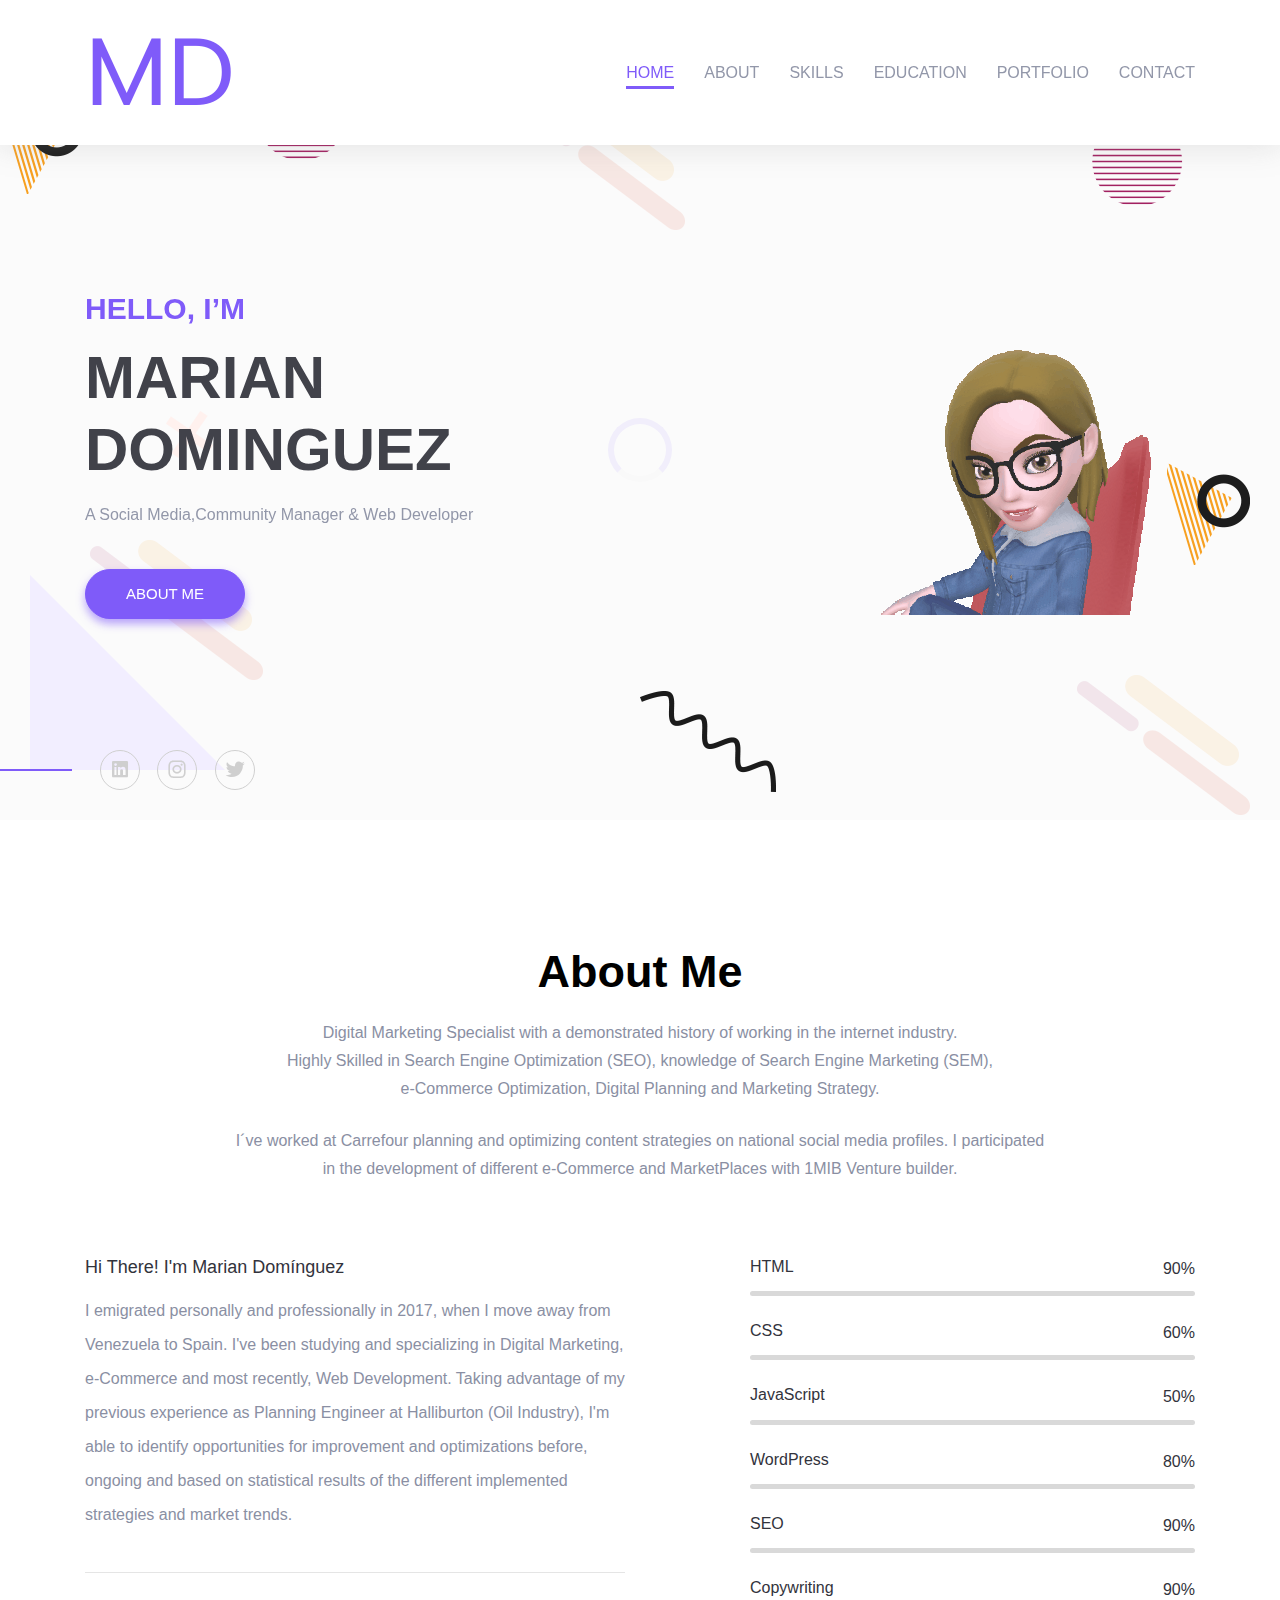
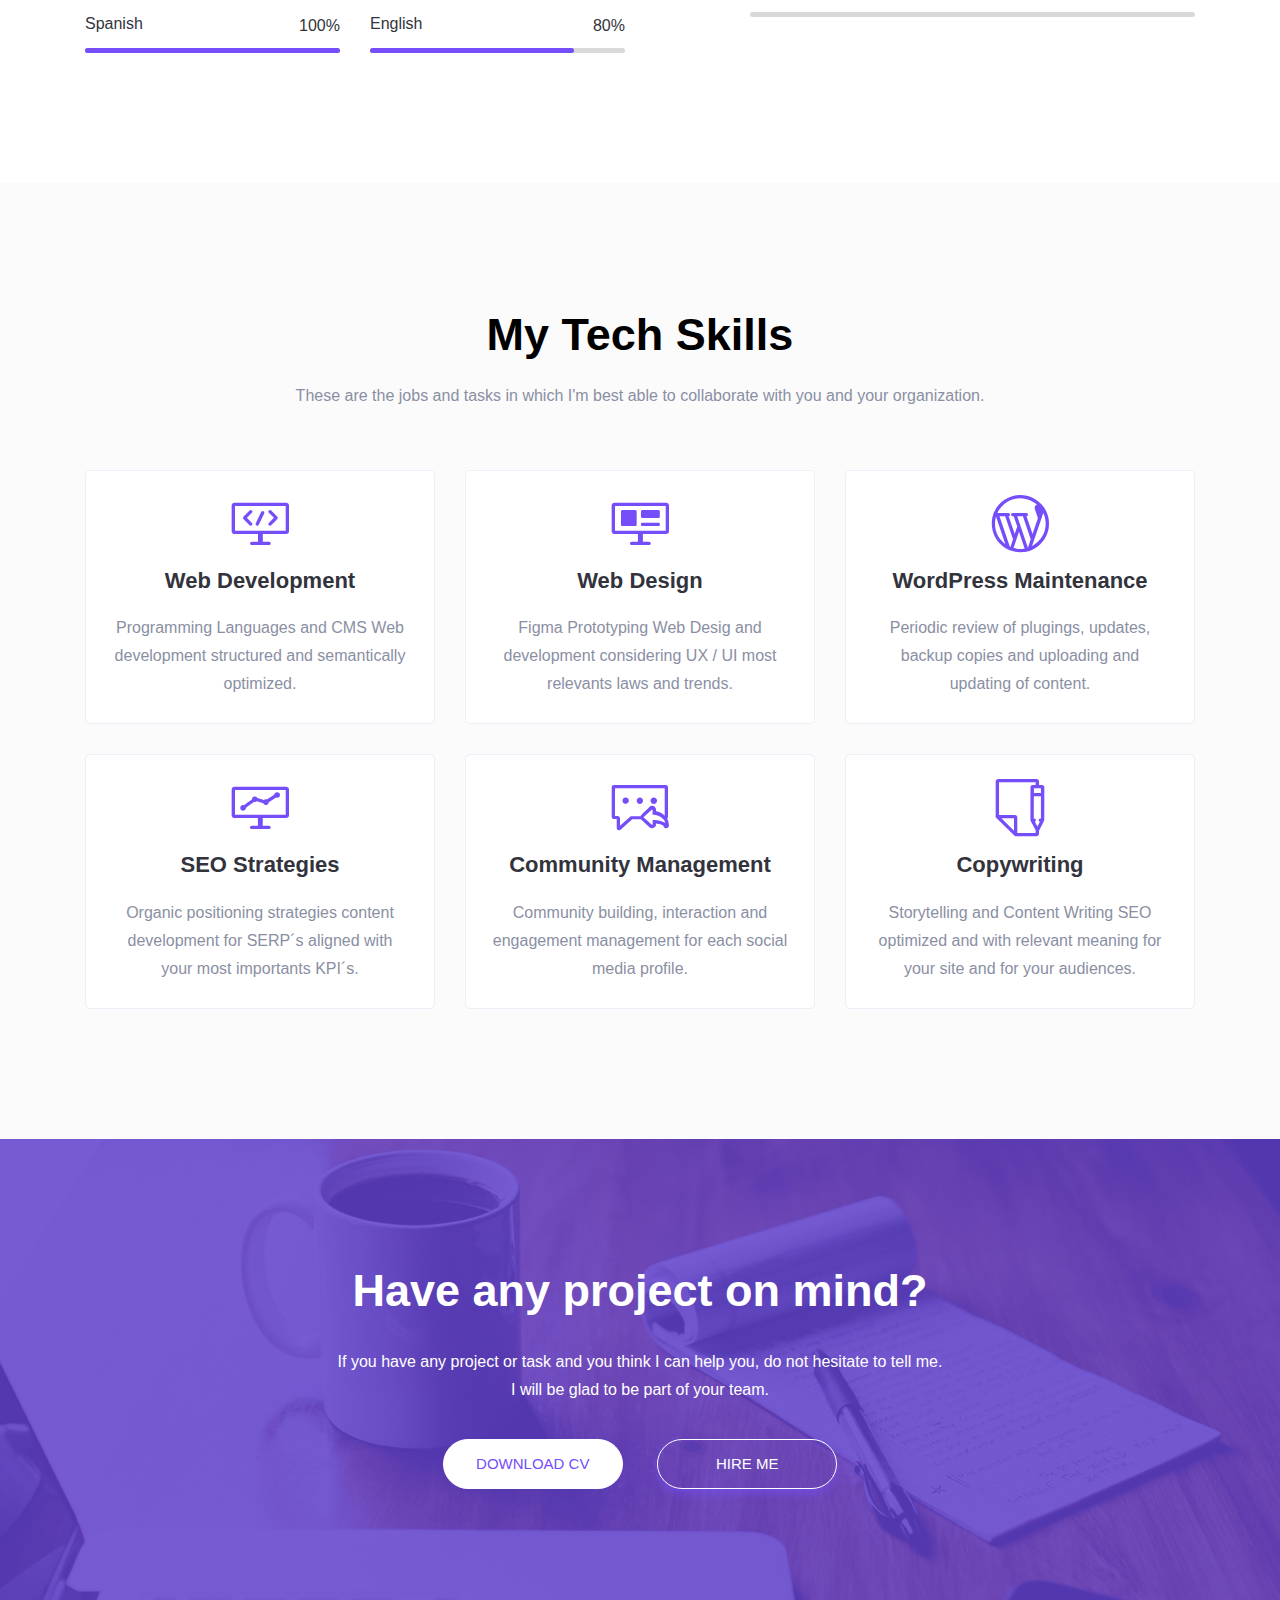
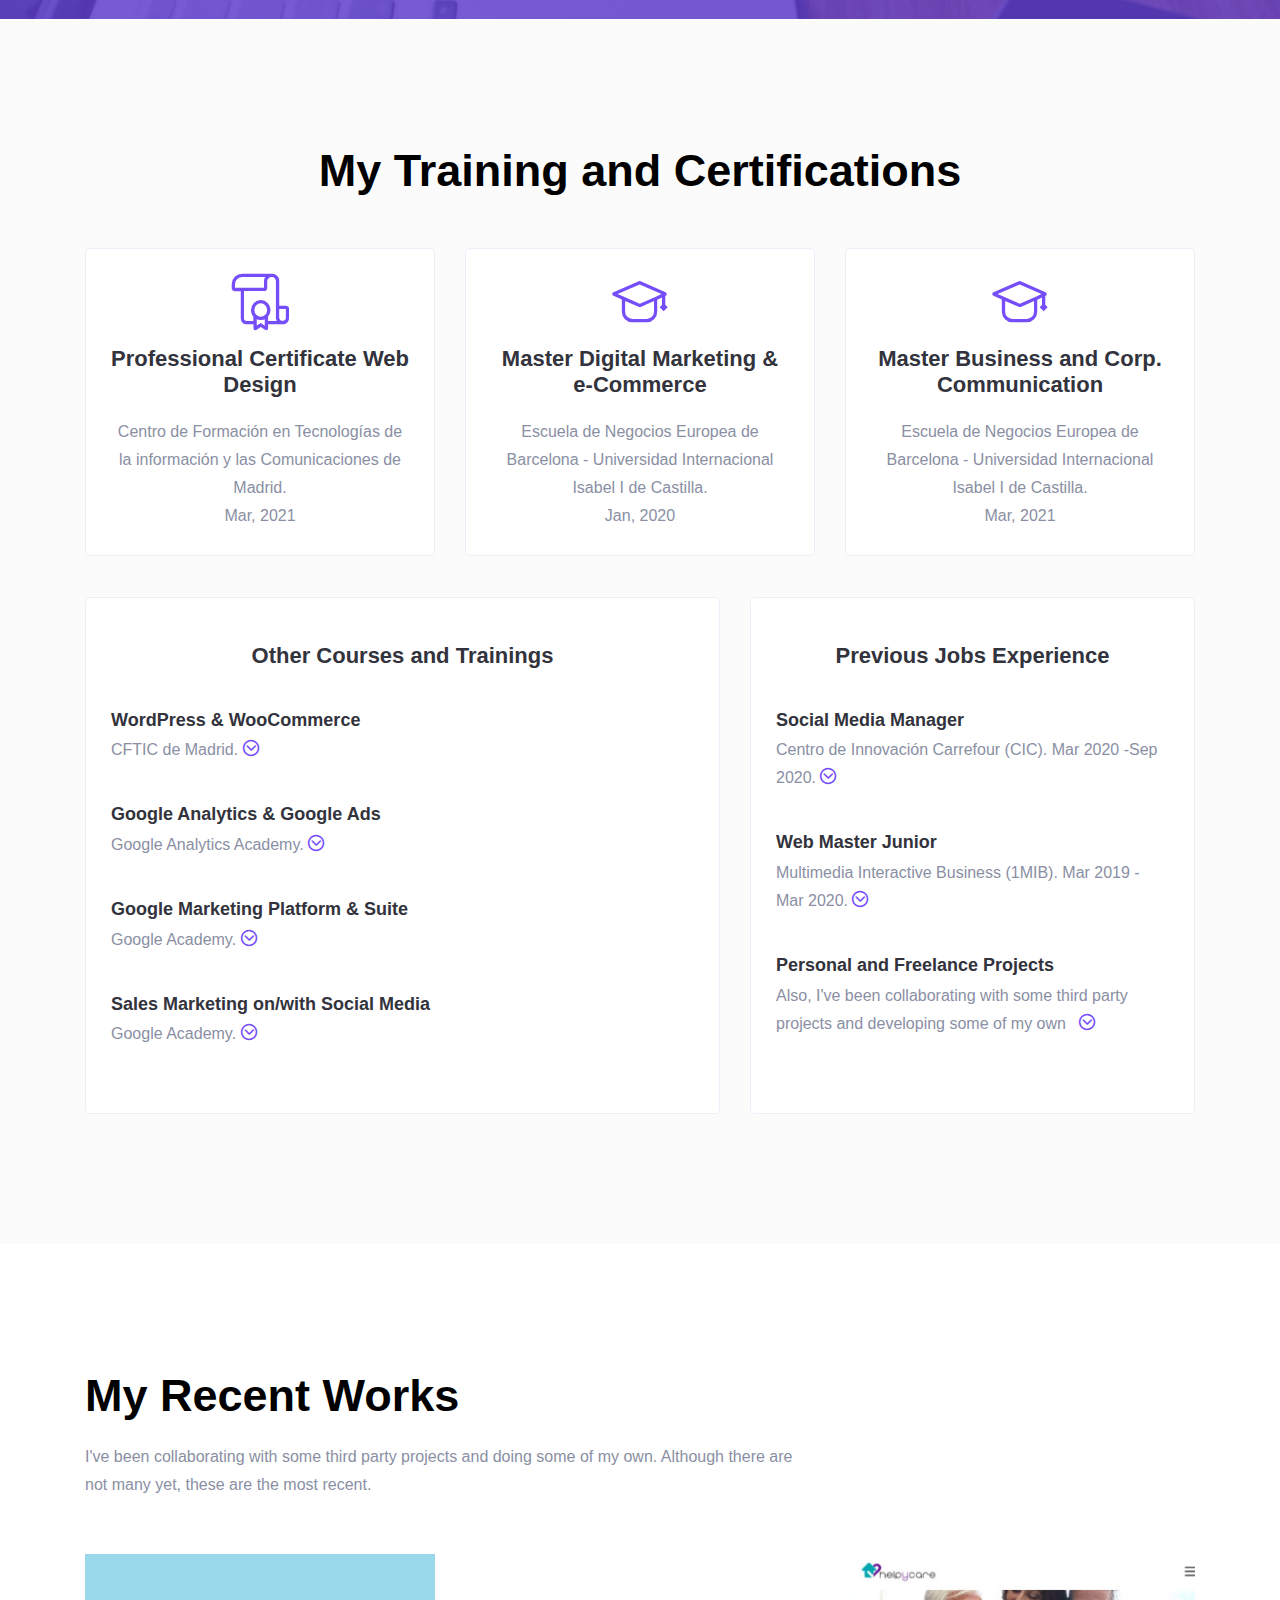
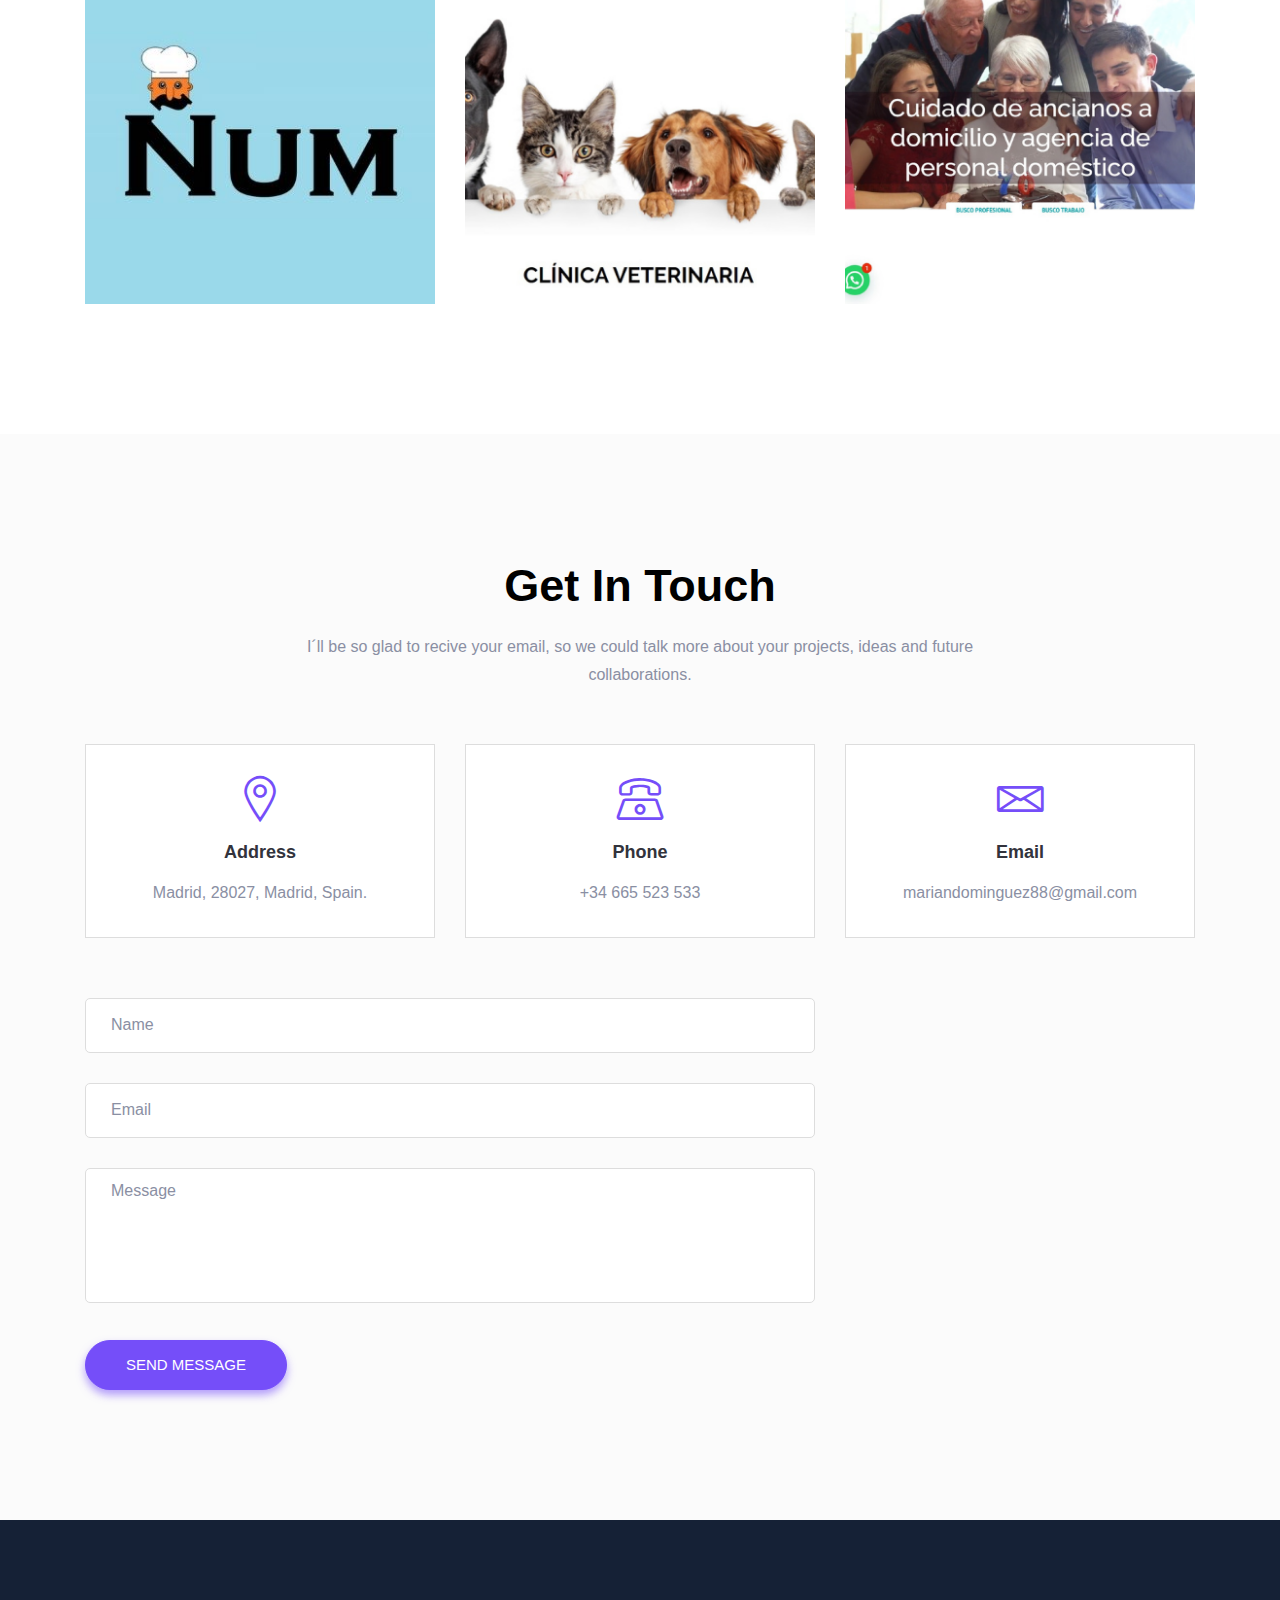
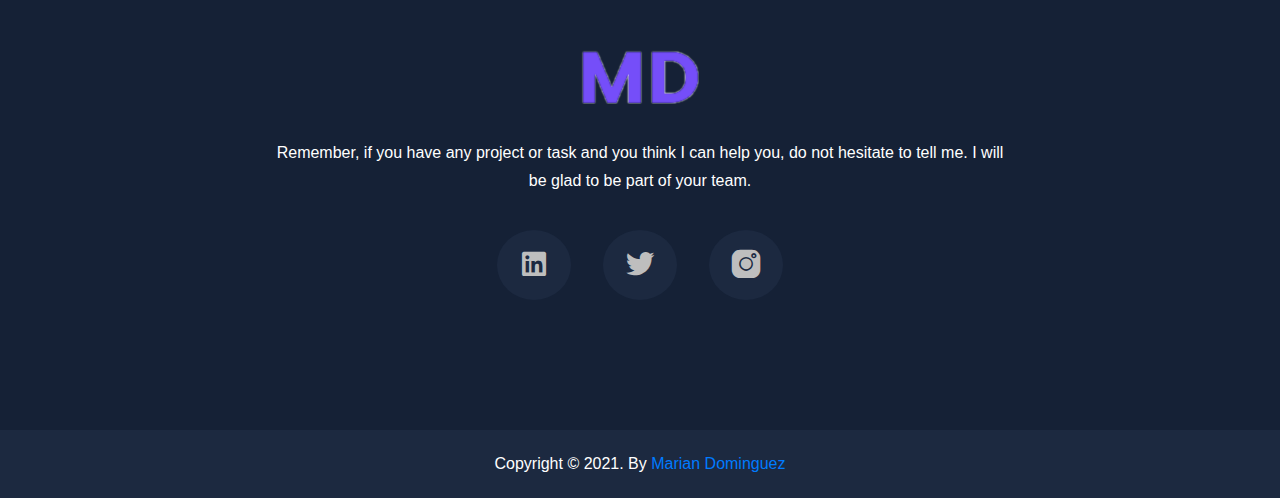
<file: index.html>
<!doctype html>
<html lang="en">

<head>

    <!--====== Required meta tags ======-->
    <meta charset="utf-8">
    <meta http-equiv="x-ua-compatible" content="ie=edge">
    <meta name="description" content="">
    <meta name="viewport" content="width=device-width, initial-scale=1, shrink-to-fit=no">

    <!--====== Title ======-->
    <title>Marian Dominguez</title>

    <!--====== Favicon Icon ======-->
    <link rel="shortcut icon" href="assets/images/favicon.png" type="image/png">

    <!--====== Bootstrap css ======-->
    <link rel="stylesheet" href="assets/css/bootstrap.min.css">

    <!--====== Line Icons css ======-->
    <link rel="stylesheet" href="assets/css/LineIcons.css">

    <!--====== Magnific Popup css ======-->
    <link rel="stylesheet" href="assets/css/magnific-popup.css">

    <!--====== Default css ======-->
    <link rel="stylesheet" href="assets/css/default.css">

    <!--====== Style css ======-->
    <link rel="stylesheet" href="assets/css/style.css">

</head>

<body>

    <!--====== PRELOADER PART START ======-->

    <div class="preloader">
        <div class="loader_34">
            <div class="ytp-spinner">
                <div class="ytp-spinner-container">
                    <div class="ytp-spinner-rotator">
                        <div class="ytp-spinner-left">
                            <div class="ytp-spinner-circle"></div>
                        </div>
                        <div class="ytp-spinner-right">
                            <div class="ytp-spinner-circle"></div>
                        </div>
                    </div>
                </div>
            </div>
        </div>
    </div>

    <!--====== PRELOADER ENDS START ======-->

    <!--====== HEADER PART START ======-->

    <header id="home" class="header-area">
        <div class="navigation fixed-top">
            <div class="container">
                <div class="row">
                    <div class="col-lg-12">
                        <nav class="navbar navbar-expand-lg">
                            <a class="navbar-brand" href="index.html">
                                <img src="assets/images/logos/md7.png" alt="Logo">
                            </a> <!-- Logo -->
                            <button class="navbar-toggler" type="button" data-toggle="collapse" data-target="#navbarSupportedContent" aria-controls="navbarSupportedContent" aria-expanded="false" aria-label="Toggle navigation">
                                <span class="toggler-icon"></span>
                                <span class="toggler-icon"></span>
                                <span class="toggler-icon"></span>
                            </button>

                            <div class="collapse navbar-collapse" id="navbarSupportedContent">
                                <ul class="navbar-nav ml-auto">
                                    <li class="nav-item active"><a class="page-scroll" href="#home">Home</a></li>
                                    <li class="nav-item"><a class="page-scroll" href="#about">About</a></li>
                                    <li class="nav-item"><a class="page-scroll" href="#service">Skills</a></li>
                                    <li class="nav-item"><a class="page-scroll" href="#education">Education</a></li>
                                    <li class="nav-item"><a class="page-scroll" href="#work">Portfolio</a></li>
                                    <li class="nav-item"><a class="page-scroll" href="#contact">Contact</a></li>
                                </ul>
                            </div> <!-- navbar collapse -->
                        </nav> <!-- navbar -->
                    </div>

                    <div id="google_translate_element"></div>
                    <script type="text/javascript">
                        function googleTranslateElementInit() {
                          new google.translate.TranslateElement({pageLanguage: 'en', includedLanguages: 'es', 
                          layout: google.translate.TranslateElement.InlineLayout.SIMPLE, autoDisplay: false}, 'google_translate_element');
                          }
                    </script> 
                    <script type="text/javascript" src="//translate.google.com/translate_a/element.js?cb=googleTranslateElementInit"></script>

                </div> <!-- row -->
            </div> <!-- container -->
        </div> <!-- navigation -->

        <div id="parallax" class="header-content d-flex align-items-center"> <!-- backgraund con figuritas y animaciones y Gif de mi Avatar -->
            <div class="header-shape shape-one layer" data-depth="0.10">
                <img src="assets/images/banner/shape/shape-1.png" alt="Shape">
            </div> <!-- header shape -->
            <div class="header-shape shape-tow layer" data-depth="0.30">
                <img src="assets/images/banner/shape/shape-2.png" alt="Shape">
            </div> <!-- header shape -->
            <div class="header-shape shape-three layer" data-depth="0.40">
                <img src="assets/images/banner/shape/shape-3.png" alt="Shape">
            </div> <!-- header shape -->
            <div class="header-shape shape-fore layer" data-depth="0.60">
                <img src="assets/images/banner/shape/shape-2.png" alt="Shape">
            </div> <!-- header shape -->
            <div class="header-shape shape-five layer" data-depth="0.20">
                <img src="assets/images/banner/shape/shape-1.png" alt="Shape">
            </div> <!-- header shape -->
            <div class="header-shape shape-six layer" data-depth="0.15">
                <img src="assets/images/banner/shape/shape-4.png" alt="Shape">
            </div> <!-- header shape -->
            <div class="header-shape shape-seven layer" data-depth="0.50">
                <img src="assets/images/banner/shape/shape-5.png" alt="Shape">
            </div> <!-- header shape -->
            <div class="header-shape shape-eight layer" data-depth="0.40">
                <img src="assets/images/banner/shape/shape-3.png" alt="Shape">
            </div> <!-- header shape -->
            <div class="header-shape shape-nine layer" data-depth="0.20">
                <img src="assets/images/banner/shape/shape-6.png" alt="Shape">
            </div> <!-- header shape -->
            <div class="header-shape shape-ten layer" data-depth="0.30">
                <img src="assets/images/banner/shape/shape-3.png" alt="Shape">
            </div> <!-- header shape -->
            <div class="container"> <!-- header Hello, I´m Marian -->
                <div class="row align-items-center">
                    <div class="col-xl-5 col-lg-6">
                        <div class="header-content-right">
                            <h4 class="sub-title">Hello, I’m</h4>
                            <h1 class="title">Marian Dominguez</h1>
                            <p>A Social Media,Community Manager  & Web Developer</p>
                            <a class="main-btn" href="#about">About me</a>
                        </div> <!-- header content right -->
                    </div>
                    <div class="col-lg-6 offset-xl-1">
                        <div class="">
                            <img src="assets/images/avatares/lets do this.gif" alt="Marian Dominguez" style="padding-left:200px ;">
                        </div> <!-- header image -->
                    </div>
                </div> <!-- row -->
            </div> <!-- container -->
            <div class="header-social"> <!-- Iconos de redes sociales -->
                <div class="container">
                    <div class="row">
                        <div class="col-lg-12">
                            <div class="header-social-icon">
                                <ul>
                                    <li><a href="https://www.linkedin.com/in/marian-dominguez/" target="_blank"><i class="lni-linkedin-original"></i></a></li>
                                    <li><a href="https://www.instagram.com/marianz88/" target="_blank"><i class="lni-instagram-original"></i></a></li>
                                    <li><a href="https://twitter.com/SoyDigital2" target="_blank"><i class="lni-twitter-original"></i></a></li>
                                </ul>
                            </div> <!-- header social -->
                        </div>
                    </div> <!-- row -->
                </div> <!-- container -->
            </div> <!-- header social -->
        </div> <!-- header content -->
    </header>

    <!--====== HEADER PART ENDS ======-->

    <!--====== ABOUT PART START ======-->

    <section id="about" class="about-area pt-125 pb-130">
        <div class="container">
            <div class="row justify-content-center">
                <div class="col-lg-9">
                    <div class="section-title text-center">
                        <h2 class="title">About Me</h2>
                        <p>Digital Marketing Specialist with a demonstrated history of working in the internet industry. <br>Highly Skilled in Search Engine Optimization (SEO), knowledge of Search Engine Marketing (SEM), <br>e-Commerce Optimization, Digital Planning and Marketing Strategy.</p><br>

                    <p> I´ve worked at Carrefour planning and optimizing content strategies on national social media profiles. I participated in the development of different e-Commerce and MarketPlaces with 1MIB Venture builder.</p> <br>
                    </div> <!-- section title -->
                </div> 
            </div> <!-- row -->
            <div class="row">
                <div class="col-lg-6">
                    <div class="about-content mt-50">
                        <h5 class="about-title">Hi There! I'm Marian Domínguez</h5>
                        <p>I emigrated personally and professionally in 2017, when I move away from Venezuela to Spain. I've been studying and specializing in Digital Marketing, e-Commerce and most recently, Web Development. Taking advantage of my previous experience as Planning Engineer at Halliburton (Oil Industry), I'm able to identify opportunities for improvement and optimizations before, ongoing and based on statistical results of the different implemented strategies and market trends. </p> <br>
                        <hr>
                        <div class="row">
                            <div class="col-6 about-skills">
                                <div class="skill-item mt-25">
                                    <div class="skill-header">
                                        <h6 class="skill-title">Spanish</h6>
                                        <div class="skill-percentage">
                                            <div class="count-box counted">
                                                <span class="counter">100</span>
                                            </div>
                                            %
                                        </div>
                                    </div>
                                    <div class="skill-bar">
                                        <div class="bar-inner">
                                            <div class="bar progress-line" data-width="100" style="width: 100%;"></div>
                                        </div>
                                    </div>
                                </div>
                            </div>
                            <div class="col-6 about-skills">
                                <div class="skill-item mt-25">
                                    <div class="skill-header">
                                        <h6 class="skill-title">English</h6>
                                        <div class="skill-percentage">
                                            <div class="count-box counted">
                                                <span class="counter">80</span>
                                            </div>
                                            %
                                        </div>
                                    </div>
                                    <div class="skill-bar">
                                        <div class="bar-inner">
                                            <div class="bar progress-line" data-width="80" style="width: 80%;"></div>
                                        </div>
                                    </div>
                                </div>
                            </div>
                        </div>





                        <ul class="clearfix" style="display: none;">
                            <li>
                                <div class="courses d-flex align-items-center"> <!-- BIO y Datos de contacto -->
                                    <div class="info-icon">
                                        <i class="lni-calendar"></i>
                                    </div>
                                    <div class="info-text">
                                        <p><span>Date of birth:</span> 18 Oct 1988</p>
                                    </div>
                                </div> <!-- single info -->
                            </li>
                            <li>
                                <div class="single-info d-flex align-items-center">
                                    <div class="info-icon">
                                        <i class="lni-phone-handset"></i>
                                    </div>
                                    <div class="info-text">
                                        <p><span>Phone:</span> +34 665 523 533</p>
                                    </div>
                                </div> <!-- single info -->
                            </li>
                            <li>
                                <div class="single-info d-flex align-items-center">
                                    <div class="info-icon">
                                        <i class="lni-map-marker"></i>
                                    </div>
                                    <div class="info-text">
                                        <p><span>Location:</span> Madrid, Spain</p>
                                    </div>
                                </div> <!-- single info -->
                            </li>
                            <li>
                                <div class="single-info d-flex align-items-center">
                                    <div class="info-icon">
                                        <i class="lni-envelope"></i>
                                    </div>
                                    <div class="info-text">
                                        <p><span>Email:</span> mariandominguez88@gmail.com</p>
                                    </div>
                                </div> <!-- single info -->
                            </li>
                        </ul>
                    </div> <!-- about content -->
                </div>
                <div class="col-xl-5 offset-xl-1 col-lg-6">
                    <div class="about-skills pt-25">
                        <div class="skill-item mt-25">
                            <div class="skill-header">
                                <h6 class="skill-title">HTML</h6>
                                <div class="skill-percentage">
                                    <div class="count-box counted">
                                        <span class="counter">90</span>
                                    </div>
                                    %
                                </div>
                            </div>
                            <div class="skill-bar">
                                <div class="bar-inner">
                                    <div class="bar progress-line" data-width="90"></div>
                                </div>
                            </div>
                        </div> <!-- skill item -->
                        <div class="skill-item mt-25">
                            <div class="skill-header">
                                <h6 class="skill-title">CSS</h6>
                                <div class="skill-percentage">
                                    <div class="count-box counted">
                                        <span class="counter">60</span>
                                    </div>
                                    %
                                </div>
                            </div>
                            <div class="skill-bar">
                                <div class="bar-inner">
                                    <div class="bar progress-line" data-width="60"></div>
                                </div>
                            </div>
                        </div> <!-- skill item -->
                        <div class="skill-item mt-25">
                            <div class="skill-header">
                                <h6 class="skill-title">JavaScript</h6>
                                <div class="skill-percentage">
                                    <div class="count-box counted">
                                        <span class="counter">50</span>
                                    </div>
                                    %
                                </div>
                            </div>
                            <div class="skill-bar">
                                <div class="bar-inner">
                                    <div class="bar progress-line" data-width="50"></div>
                                </div>
                            </div>
                        </div> <!-- skill item -->
                        <div class="skill-item mt-25">
                            <div class="skill-header">
                                <h6 class="skill-title">WordPress</h6>
                                <div class="skill-percentage">
                                    <div class="count-box counted">
                                        <span class="counter">80</span>
                                    </div>
                                    %
                                </div>
                            </div>
                            <div class="skill-bar">
                                <div class="bar-inner">
                                    <div class="bar progress-line" data-width="80"></div>
                                </div>
                            </div>
                        </div> <!-- skill item -->

                        <div class="skill-item mt-25">
                            <div class="skill-header">
                                <h6 class="skill-title">SEO</h6>
                                <div class="skill-percentage">
                                    <div class="count-box counted">
                                        <span class="counter">90</span>
                                    </div>
                                    %
                                </div>
                            </div>
                            <div class="skill-bar">
                                <div class="bar-inner">
                                    <div class="bar progress-line" data-width="90"></div>
                                </div>
                            </div>
                        </div> <!-- skill item -->

                        <div class="skill-item mt-25">
                            <div class="skill-header">
                                <h6 class="skill-title">Copywriting </h6>
                                <div class="skill-percentage">
                                    <div class="count-box counted">
                                        <span class="counter">90</span>
                                    </div>
                                    %
                                </div>
                            </div>
                            <div class="skill-bar">
                                <div class="bar-inner">
                                    <div class="bar progress-line" data-width="90"></div>
                                </div>
                            </div>
                        </div> <!-- skill item -->
                    </div> <!-- about skills -->
                </div>
            </div> <!-- row -->
        </div> <!-- container -->
    </section>

    <!--====== ABOUT PART ENDS ======-->

    <!--====== SERVICES PART START ======-->

    <section id="service" class="services-area gray-bg pt-125 pb-130">
        <div class="container">
            <div class="row justify-content-center">
                <div class="col-lg-8">
                    <div class="section-title text-center pb-30">
                        <h2 class="title">My Tech Skills</h2>
                        <p>These are the jobs and tasks in which I'm best able to collaborate with you and your organization. </p>
                    </div> <!-- section title -->
                </div>
            </div> <!-- row -->
            <div class="row justify-content-center">
                <div class="col-lg-4 col-md-6 col-sm-8">
                    <div class="single-service text-center mt-30">
                        <div class="service-icon">
                            <i class="lni-code-alt"></i>
                        </div>
                        <div class="service-content">
                            <h4 class="service-title"><a href="#">Web Development</a></h4>
                            <p>Programming Languages and CMS Web development structured and semantically optimized. </p>
                        </div>
                    </div>  <!-- single service -->
                </div>
                <div class="col-lg-4 col-md-6 col-sm-8">
                    <div class="single-service text-center mt-30">
                        <div class="service-icon">
                            <i class="lni-website"></i>
                        </div>
                        <div class="service-content">
                            <h4 class="service-title"><a href="#">Web Design</a></h4>
                            <p>Figma Prototyping Web Desig and development considering UX / UI most relevants laws and trends.</p>
                        </div>
                    </div> <!-- single service -->
                </div>
                <div class="col-lg-4 col-md-6 col-sm-8">
                    <div class="single-service text-center mt-30">
                        <div class="service-icon">
                            <i class="lni-wordpress"></i>
                        </div>
                        <div class="service-content">
                            <h4 class="service-title"><a href="#">WordPress Maintenance</a></h4>
                            <p>Periodic review of plugings, updates, backup copies and uploading and updating of content.</p>
                        </div>
                    </div> <!-- single service -->
                </div>
                <div class="col-lg-4 col-md-6 col-sm-8">
                    <div class="single-service text-center mt-30">
                        <div class="service-icon">
                            <i class="lni-seo-monitoring"></i>
                        </div>
                        <div class="service-content">
                            <h4 class="service-title"><a href="#">SEO Strategies</a></h4>
                            <p>Organic positioning strategies content development for SERP´s aligned with your most importants KPI´s.</p>
                        </div>
                    </div> <!-- single service -->
                </div>
                <div class="col-lg-4 col-md-6 col-sm-8">
                    <div class="single-service text-center mt-30">
                        <div class="service-icon">
                            <i class="lni-comment-reply"></i>
                        </div>
                        <div class="service-content">
                            <h4 class="service-title"><a href="#">Community Management</a></h4>
                            <p>Community building, interaction and engagement management for each social media profile.</p>
                        </div>
                    </div> <!-- single service -->
                </div>
                <div class="col-lg-4 col-md-6 col-sm-8">
                    <div class="single-service text-center mt-30">
                        <div class="service-icon">
                            <i class="lni-write"></i>
                        </div>
                        <div class="service-content">
                            <h4 class="service-title"><a href="#">Copywriting</a></h4>
                            <p>Storytelling and Content Writing SEO optimized and with relevant meaning for your site and for your audiences.</p>
                        </div>
                    </div> <!-- single service -->
                </div>
            </div> <!-- row -->
        </div> <!-- container -->
    </section>

    <!--====== SERVICES PART ENDS ======-->

    <!--====== CALL TO ACTION PART START ======-->

    <section id="call-to-action" class="call-to-action pt-125 pb-130 bg_cover" style="background-image: url(assets/images/call-to-action.jpg)">
        <div class="container">
            <div class="row justify-content-center">
                <div class="col-xl-8 col-lg-9">
                    <div class="call-action-content text-center">
                        <h2 class="action-title">Have any project on mind?</h2>
                        <p>If you have any project or task and you think I can help you, do not hesitate to tell me. <br>I will be glad to be part of your team.</p>
                        <ul>
                            <li><a class="main-btn custom" href="assets/documents/Marian Dominguez Resumen CV Feb.2021_EN.zip">download cv</a></li>
                            <li><a class="main-btn custom-2" href="#contact">hire me</a></li>
                        </ul>
                    </div> <!-- call action content -->
                </div>
            </div> <!-- row -->
        </div> <!-- container -->
    </section>

    <!--====== CALL TO ACTION PART ENDS ======-->

    <!--====== RESUME START ======-->

    <section id="education" class="about-area pt-125 pb-130 gray-bg">
        <div class="container">
            <div class="row justify-content-center">
                <div class="col-lg-9">
                    <div class="section-title text-center">
                        <h2 class="title">My Training and Certifications</h2>
                    </div> <!-- section title -->
                </div> 
            </div>
            <div class="row justify-content-center">
                <div class="col-lg-4 col-md-6 col-sm-8">
                    <div class="single-service text-center mt-30">
                        <div class="service-icon">
                            <i class="lni-certificate"></i>
                        </div>
                        <div class="service-content">
                            <h4 class="service-title"><a href="#">Professional Certificate Web Design</a></h4>
                            <p>Centro de Formación en Tecnologías de la información y las Comunicaciones de Madrid.<br> Mar, 2021</p>
                        </div>
                    </div> <!-- single studie -->
                </div>
                <div class="col-lg-4 col-md-6 col-sm-8">
                    <div class="single-service text-center mt-30">
                        <div class="service-icon">
                            <i class="lni-graduation"></i>
                        </div>
                        <div class="service-content">
                            <h4 class="service-title"><a href="#">Master Digital Marketing & e-Commerce</a></h4>
                            <p>Escuela de Negocios Europea de Barcelona - Universidad Internacional Isabel I de Castilla. <br>Jan, 2020</p>
                        </div>
                    </div> <!-- single studie -->
                </div>
                <div class="col-lg-4 col-md-6 col-sm-8">
                    <div class="single-service text-center mt-30">
                        <div class="service-icon">
                            <i class="lni-graduation"></i>
                        </div>
                        <div class="service-content">
                            <h4 class="service-title"><a href="#">Master Business and Corp. Communication</a></h4>
                            <p>Escuela de Negocios Europea de Barcelona - Universidad Internacional Isabel I de Castilla. <br>Mar, 2021</p>
                        </div>
                    </div> <!-- single studie -->
                </div>
             </div>

             <!--====== OTHER COURSES AND TRAININGS ======-->
            <div class="row justify-content-center">
                <div class="col-lg-7 col-md-6 col-sm-8 mt-30"> <!-- other cuourses start -->
                    <div class="single-course text-center">
                        <div class="course-title mt-20 mb-40">
                            <h4 class="course-title">Other Courses and Trainings</h4>
                        </div>

                        <div class="course-content mt-60 mb-40"> <!-- single course start -->
                            <h6 class="single-course-title">WordPress & WooCommerce</h6>
                            <p>CFTIC de Madrid.
                                <a data-toggle="collapse" href="#course1" role="button" aria-expanded="false" aria-controls="course1"><i class="lni-chevron-down-circle single-course-content-read-more-icon"></i></a>
                            </p>
                            <div class="collapse multi-collapse" id="course1">
                                <div class="single-course-content-read-more card-body">
                                  Advance Certificate. 100 hours. Madrid, 2020.
                                </div>
                            </div>
                        </div> <!-- single course ends -->
                        <div class="course-content mt-60 mb-40"> <!-- single course start -->
                            <h6 class="single-course-title">Google Analytics & Google Ads</h6>
                            <p>Google Analytics Academy.
                                <a data-toggle="collapse" href="#course2" role="button" aria-expanded="false" aria-controls="course2"><i class="lni-chevron-down-circle single-course-content-read-more-icon"></i></a>
                            </p>
                            <div class="collapse multi-collapse" id="course2">
                                <div class="single-course-content-read-more card-body">
                                    Analytics Advance Certificate & Ads Pre-Advance Certificate. 200 hours. Madrid, 2020.
                                </div> 
                            </div>
                        </div> <!-- single course ends -->
                        <div class="course-content mt-60 mb-40"> <!-- single course start -->
                            <h6 class="single-course-title">Google Marketing Platform & Suite</h6>
                            <p>Google Academy.
                                <a data-toggle="collapse" href="#course3" role="button" aria-expanded="false" aria-controls="course3"><i class="lni-chevron-down-circle single-course-content-read-more-icon"></i></a>
                            </p>
                            <div class="collapse multi-collapse" id="course3">
                                <div class="single-course-content-read-more card-body">
                                    Pre-Advance Certificate. 150 hours. Madrid, 2020.
                                </div>
                            </div>
                        </div> <!-- single course ends -->
                        <div class="course-content mt-60 mb-40"> <!-- single course start -->
                            <h6 class="single-course-title">Sales Marketing on/with Social Media</h6>
                            <p>Google Academy.
                                <a data-toggle="collapse" href="#course4" role="button" aria-expanded="false" aria-controls="course3"><i class="lni-chevron-down-circle single-course-content-read-more-icon"></i></a>
                            </p>
                            <div class="collapse multi-collapse" id="course4">
                                <div class="single-course-content-read-more card-body">
                                    Pre-Advance Course. 40/40 hours. Madrid, 2020.
                                </div>
                            </div>
                        </div> <!-- single course ends -->
                    </div>
                </div><!-- other cuourses ends-->
                
        <!--================================ PREVIOUS EXPERIENCE ================================-->
                <div class="col-lg-5 col-md-6 col-sm-8 mt-30"> <!-- previous experience start -->
                    <div class="single-course text-center">
                        <div class="course-title mt-20 mb-40">
                            <h4 class="course-title">Previous Jobs Experience</h4>
                        </div>

                        <div class="course-content mt-60 mb-40"> <!-- single experience start -->
                            <h6 class="single-course-title">Social Media Manager</h6>
                            <p>Centro de Innovación Carrefour (CIC). Mar 2020 -Sep 2020.
                                <a data-toggle="collapse" href="#job1" role="button" aria-expanded="false" aria-controls="job1"><i class="lni-chevron-down-circle single-course-content-read-more-icon"></i></a>
                            </p>
                            <div class="collapse multi-collapse" id="job1">
                                <div class="single-course-content-read-more card-body">
                                  <li>I tell you all about in my <a class= "single-course-title" href="assets/documents/Marian Dominguez Resumen CV Feb.2021_EN.zip">CV</a></li>
                                </div>
                            </div>
                        </div> <!-- single experience ends -->
                        <div class="course-content mt-60 mb-40"> <!-- single experience start -->
                            <h6 class="single-course-title">Web Master Junior </h6>
                            <p>Multimedia Interactive Business (1MIB). Mar 2019 - Mar 2020.
                                <a data-toggle="collapse" href="#job2" role="button" aria-expanded="false" aria-controls="job2"><i class="lni-chevron-down-circle single-course-content-read-more-icon"></i></a>
                            </p>
                            <div class="collapse multi-collapse" id="job2">
                                <div class="single-course-content-read-more card-body">
                                    <li>I tell you all about in my <a class= "single-course-title" href="assets/documents/Marian Dominguez Resumen CV Feb.2021_EN.zip">CV</a></li>
                                </div>
                            </div>
                        </div> <!-- single experience ends -->
                        <div class="course-content mt-60 mb-50"> <!-- single experience start -->
                            <h6 class="single-course-title">Personal and Freelance Projects</h6>
                            <p>Also, I've been collaborating with some third party projects and developing some of my own &nbsp
                                <a data-toggle="collapse" href="#job3" role="button" aria-expanded="false" aria-controls="job3"><i class="lni-chevron-down-circle single-course-content-read-more-icon"></i></a>
                            </p>
                            <div class="collapse multi-collapse" id="job3">
                                <div class="single-course-content-read-more card-body">
                                <li>Check it out on my &nbsp<a class= "single-course-title" href="#work">porfolio</a></li>
                                </div>
                            </div>
                        </div> <!-- single experience ends -->
                    </div>
                </div><!-- previous experience ends-->
            </div>
        </div>  <!--====== OTHER COURSES AND TRAININGS AND PREVIOUS EXPERIENCE ======-->
    </section>  <!--====== RESUME ENDS ======-->

    <!--====== WORK PART START ======-->

    <section id="work" class="work-area pt-125 pb-130"> 
        <div class="container">
            <div class="row">
                <div class="col-lg-8">
                    <div class="section-title pb-25">
                        <h2 class="title">My Recent Works</h2>
                        <p>I've been collaborating with some third party projects and doing some of my own. Although there are not many yet, these are the most recent.</p>
                    </div> <!-- section title -->
                </div>
            </div> <!-- row -->
            <div class="row">
                <div class="col-lg-4 col-md-6 col-sm-6">
                    <div class="single-work text-center mt-30">
                        <div class="work-image">
                            <img src="assets/images/work/Nummadrid/nummadrid.jpg" alt="work">
                        </div>
                        <div class="work-overlay">
                            <div class="work-content">
                                <h3 class="work-title">Ñummadrid.es</h3>
                                <ul>
                                    <!-- <li><a class="image-popup" href="assets/images/work/Nummadrid/t-2.jpg"><i class="lni-plus"></i></a></li> -->
                                    <li><a href="https://nummadrid.es/" target="_blank"><i class="lni-link"></i></a></li>
                                </ul>
                            </div>
                        </div>
                    </div> <!-- single work -->
                </div>
                <div class="col-lg-4 col-md-6 col-sm-6">
                    <div class="single-work text-center mt-30">
                        <div class="work-image">
                            <img src="assets/images/work/Oncovet/Oncovet-Guatemala.png" alt="work">
                        </div>
                        <div class="work-overlay">
                            <div class="work-content">
                                <h3 class="work-title">Oncovet</h3>
                                <ul>
                                    <!-- <li><a class="image-popup" href="assets/images/work/w-2.jpg"><i class="lni-plus"></i></a></li> -->
                                    <li><a href="http://oncovetguatemala.com/" target="_blank"><i class="lni-link"></i></a></li>
                                </ul>
                            </div>
                        </div>
                    </div> <!-- single work -->
                </div>
                <div class="col-lg-4 col-md-6 col-sm-6">
                    <div class="single-work text-center mt-30">
                        <div class="work-image">
                            <img src="assets/images/work/Helpycare/helpycare.png" alt="work">
                        </div>
                        <div class="work-overlay">
                            <div class="work-content">
                                <h3 class="work-title">HelpyCare</h3>
                                <ul>
                                    <!-- <li><a class="image-popup" href="assets/images/work/w-3.jpg"><i class="lni-plus"></i></a></li> -->
                                    <li><a href="https://helpycare.com/" target="_blank"><i class="lni-link"></i></a></li>
                                </ul>
                            </div>
                        </div>
                    </div> <!-- single work -->
                </div>
                <div class="col-lg-4 col-md-6 col-sm-6" style="display: none;">
                    <div class="single-work text-center mt-30">
                        <div class="work-image">
                            <img src="assets/images/work/w-4.jpg" alt="work">
                        </div>
                        <div class="work-overlay">
                            <div class="work-content">
                                <h3 class="work-title">Product Design</h3>
                                <ul>
                                    <!-- <li><a class="image-popup" href="assets/images/work/w-4.jpg"><i class="lni-plus"></i></a></li> -->
                                    <li><a href="#"><i class="lni-link"></i></a></li>
                                </ul>
                            </div>
                        </div>
                    </div> <!-- single work -->
                </div>
                <div class="col-lg-4 col-md-6 col-sm-6" style="display: none;">
                    <div class="single-work text-center mt-30">
                        <div class="work-image">
                            <img src="assets/images/work/w-5.jpg" alt="work">
                        </div>
                        <div class="work-overlay">
                            <div class="work-content">
                                <h3 class="work-title">Product Design</h3>
                                <ul>
                                   <!--  <li><a class="image-popup" href="assets/images/work/w-5.jpg"><i class="lni-plus"></i></a></li> -->
                                    <li><a href="#"><i class="lni-link"></i></a></li>
                                </ul>
                            </div>
                        </div>
                    </div> <!-- single work -->
                </div>
                <div class="col-lg-4 col-md-6 col-sm-6" style="display: none;">
                    <div class="single-work text-center mt-30">
                        <div class="work-image">
                            <img src="assets/images/work/w-6.jpg" alt="work">
                        </div>
                        <div class="work-overlay">
                            <div class="work-content">
                                <h3 class="work-title">Product Design</h3>
                                <ul>
                                    <!-- <li><a class="image-popup" href="assets/images/work/w-6.jpg"><i class="lni-plus"></i></a></li> -->
                                    <li><a href="#"><i class="lni-link"></i></a></li>
                                </ul>
                            </div>
                        </div>
                    </div> <!-- single work -->
                </div>
            </div> <!-- row -->
            <div class="row" style="display: none;">
                <div class="col-lg-12">
                    <div class="work-more text-center mt-50">
                        <a class="main-btn" href="#">more works</a>
                    </div> <!-- work more -->
                </div>
            </div> <!-- row -->
        </div> <!-- container -->
    </section>

    <!--====== WORK PART ENDS ======-->

    <!--====== PRICING PART START ======-->

    <section id="pricing" class="pricing-area gray-bg pt-125 pb-130"  style= "display: none;">
        <div class="container">
            <div class="row justify-content-center">
                <div class="col-lg-8">
                    <div class="section-title text-center pb-25">
                        <h2 class="title">My Pricing Plans</h2>
                        <p>Nunc id dui at sapien faucibus fermentum ut vel diam. Nullam tempus, nunc id efficitur sagittis, urna est ultricies eros, ac porta sem turpis quis leo.</p>
                    </div> <!-- section title -->
                </div>
            </div> <!-- row -->
            <div class="row justify-content-center">
                <div class="col-lg-4 col-md-8 col-sm-9">
                    <div class="single-pricing text-center mt-30">
                        <div class="pricing-package">
                            <h4 class="package-title">Basic</h4>
                        </div>
                        <div class="pricing-body">
                            <div class="pricing-text">
                                <p>Simple project management for teams and small businesses.</p>
                                <span class="price">$19.00</span>
                            </div>
                            <div class="pricing-list">
                                <ul>
                                    <li>Unlimited Tasks</li>
                                    <li>Unlimited Public</li>
                                    <li>Private Projects</li>
                                    <li>Unlimited Teams</li>
                                    <li>All Integrations</li>
                                    <li>Public API</li>
                                </ul>
                            </div>
                            <div class="pricing-btn">
                                <a class="main-btn" href="#contact">get quote</a>
                            </div>
                        </div>
                    </div> <!-- single pricing -->
                </div>
                <div class="col-lg-4 col-md-8 col-sm-9">
                    <div class="single-pricing active text-center mt-30">
                        <div class="pricing-package">
                            <h4 class="package-title">Standard</h4>
                        </div>
                        <div class="pricing-body">
                            <div class="pricing-text">
                                <p>Simple project management for teams and small businesses.</p>
                                <span class="price">$39.00</span>
                            </div>
                            <div class="pricing-list">
                                <ul>
                                    <li>Unlimited Tasks</li>
                                    <li>Unlimited Public</li>
                                    <li>Private Projects</li>
                                    <li>Unlimited Teams</li>
                                    <li>All Integrations</li>
                                    <li>Public API</li>
                                </ul>
                            </div>
                            <div class="pricing-btn">
                                <a class="main-btn" href="#contact">get quote</a>
                            </div>
                        </div>
                    </div> <!-- single pricing -->
                </div>
                <div class="col-lg-4 col-md-8 col-sm-9">
                    <div class="single-pricing text-center mt-30">
                        <div class="pricing-package">
                            <h4 class="package-title">Premium</h4>
                        </div>
                        <div class="pricing-body">
                            <div class="pricing-text">
                                <p>Simple project management for teams and small businesses.</p>
                                <span class="price">$29.00</span>
                            </div>
                            <div class="pricing-list">
                                <ul>
                                    <li>Unlimited Tasks</li>
                                    <li>Unlimited Public</li>
                                    <li>Private Projects</li>
                                    <li>Unlimited Teams</li>
                                    <li>All Integrations</li>
                                    <li>Public API</li>
                                </ul>
                            </div>
                            <div class="pricing-btn">
                                <a class="main-btn" href="#contact">get quote</a>
                            </div>
                        </div>
                    </div> <!-- single pricing -->
                </div>
            </div> <!-- row -->
        </div> <!-- container -->
    </section>

    <!--====== PRICING PART ENDS ======-->

    <!--====== BLOG PART START ======-->

    <section id="blog" class="blog-area pt-125 pb-130" style="display: none;">
        <div class="container">
            <div class="row justify-content-center">
                <div class="col-lg-8">
                    <div class="section-title text-center pb-25">
                        <h2 class="title">From The Blog</h2>
                        <p>Nunc id dui at sapien faucibus fermentum ut vel diam. Nullam tempus, nunc id efficitur sagittis, urna est ultricies eros, ac porta sem turpis quis leo.</p>
                    </div> <!-- section title -->
                </div>
            </div> <!-- row -->
            <div class="row justify-content-center">
                <div class="col-lg-4 col-md-8 col-sm-9">
                    <div class="single-blog mt-30">
                        <div class="blog-image">
                            <img src="assets/images/blog/b-1.jpg" alt="Blog">
                        </div>
                        <div class="blog-content">
                            <h4 class="blog-title"><a href="#">Hired Releases 2023 Brand Health.</a></h4>
                            <span>July 26, 2022</span>
                        </div>
                    </div> <!-- single blog -->
                </div>
                <div class="col-lg-4 col-md-8 col-sm-9">
                    <div class="single-blog mt-30">
                        <div class="blog-image">
                            <img src="assets/images/blog/b-2.jpg" alt="Blog">
                        </div>
                        <div class="blog-content">
                            <h4 class="blog-title"><a href="#">Hired Releases 2023 Brand Health.</a></h4>
                            <span>July 26, 2022</span>
                        </div>
                    </div> <!-- single blog -->
                </div>
                <div class="col-lg-4 col-md-8 col-sm-9">
                    <div class="single-blog mt-30">
                        <div class="blog-image">
                            <img src="assets/images/blog/b-3.jpg" alt="Blog">
                        </div>
                        <div class="blog-content">
                            <h4 class="blog-title"><a href="#">Hired Releases 2023 Brand Health.</a></h4>
                            <span>July 26, 2022</span>
                        </div>
                    </div> <!-- single blog -->
                </div>
            </div> <!-- row -->
            <div class="row">
                <div class="col-lg-12">
                    <div class="blog-more text-center mt-50">
                        <a class="main-btn" href="#">More posts</a>
                    </div> <!-- blog more -->
                </div>
            </div> <!-- row -->
        </div> <!-- container -->
    </section>

    <!--====== BLOG PART ENDS ======-->

    <!--====== CONTACT PART START ======-->

    <section id="contact" class="contact-area pt-125 pb-130 gray-bg">
        <div class="container">
            <div class="row justify-content-center">
                <div class="col-lg-8">
                    <div class="section-title text-center pb-25">
                        <h2 class="title">Get In Touch</h2>
                        <p>I´ll be so glad to recive your email, so we could talk more about your projects, ideas and future collaborations.</p>
                    </div> <!-- section title -->
                </div>
            </div> <!-- row -->
            <div class="row justify-content-center">
                <div class="col-lg-4 col-md-6 col-sm-7">
                    <div class="contact-box text-center mt-30">
                        <div class="contact-icon">
                            <i class="lni-map-marker"></i>
                        </div>
                        <div class="contact-content">
                            <h6 class="contact-title">Address</h6>
                            <p>Madrid, 28027, Madrid, Spain.</p>
                        </div>
                    </div> <!-- contact box -->
                </div>
                <div class="col-lg-4 col-md-6 col-sm-7">
                    <div class="contact-box text-center mt-30">
                        <div class="contact-icon">
                            <i class="lni-phone"></i>
                        </div>
                        <div class="contact-content">
                            <h6 class="contact-title">Phone</h6>
                            <p>+34 665 523 533</p>
                        </div>
                    </div> <!-- contact box -->
                </div>
                <div class="col-lg-4 col-md-6 col-sm-7">
                    <div class="contact-box text-center mt-30">
                        <div class="contact-icon">
                            <i class="lni-envelope"></i>
                        </div>
                        <div class="contact-content">
                            <h6 class="contact-title">Email</h6>
                            <p>mariandominguez88@gmail.com</p>
                        </div>
                    </div> <!-- contact box -->
                </div>
            </div> <!-- row -->
            <div class="row">
                <div class="col-lg-8">
                    <div class="contact-form pt-30">
                        <form id="contact-form" action="contact-form.php" method="POST">
                            <div class="single-form">
                                <input type="text" name="name" placeholder="Name">
                            </div> <!-- single form -->
                            <div class="single-form">
                                <input type="email" name="email" placeholder="Email">
                            </div> <!-- single form -->
                            <div class="single-form">
                                <textarea name="message" placeholder="Message"></textarea>
                            </div> <!-- single form -->
                            <p class="form-message"></p>
                            <div class="single-form">
                                <button class="main-btn" type="submit" value = "Send">Send Message</button>
                            </div> <!-- single form -->
                        </form>
                    </div> <!-- contact form -->
                </div>
                <div class="col-lg-4" >
                    <div class="contact-map mt-60"style="display: none;">
                        <div class="gmap_canvas">                            
                            <iframe id="gmap_canvas" src="https://maps.google.com/maps?q=Mission%20District%2C%20San%20Francisco%2C%20CA%2C%20USA&t=&z=13&ie=UTF8&iwloc=&output=embed" frameborder="0" scrolling="no" marginheight="0" marginwidth="0"></iframe>
                        </div>
                    </div> <!-- contact map -->
                    <div>
                        <img src="assets/images/avatares/bye.gif" style="padding-left: 30px; padding-top: 30px;">
                    </div>
                </div>
            </div> <!-- row -->
        </div> <!-- container -->
    </section>

    <!--====== CONTACT PART ENDS ======-->

    <!--====== FOOTER PART START ======-->

    <footer id="footer" class="footer-area">
        <div class="footer-widget pt-130 pb-130">
            <div class="container">
                <div class="row justify-content-center">
                    <div class="col-lg-8">
                        <div class="footer-content text-center">
                            <a href="index.html">
                                <img src="assets/images/logos/md8-2.png" alt="Logo"> 
                            </a>
                            <p class="mt-">Remember,  if you have any project or task and you think I can help you, do not hesitate to tell me.
                                I will be glad to be part of your team.</p>
                            <ul>
                                <li><a href="https://www.linkedin.com/in/marian-dominguez/"><i class="lni-linkedin-original"></i></a></li>
                                <li><a href="https://twitter.com/SoyDigital2"><i class="lni-twitter-original"></i></a></li>
                                <li><a href="https://www.instagram.com/marianz88/"><i class="lni-instagram-filled"></i></a></li>
                            </ul>
                        </div> <!-- footer content -->
                    </div>
                </div> <!-- row -->
            </div> <!-- container -->
        </div> <!-- footer widget -->
        <div class="footer-copyright pb-20">
            <div class="container">
                <div class="row">
                    <div class="col-lg-12">
                        <div class="copyright-text text-center pt-20">
                            <p>Copyright © 2021. By <a href="https://marian-dominguez.github.io/" rel="nofollow">Marian Dominguez</a></p>
                        </div> <!-- copyright text -->
                    </div>
                </div> <!-- row -->
            </div> <!-- container -->
        </div> <!-- footer widget -->
    </footer>

    <!--====== FOOTER PART ENDS ======-->

    <!--====== BACK TOP TOP PART START ======-->

    <a href="#" class="back-to-top"><i class="lni-chevron-up"></i></a>

    <!--====== BACK TOP TOP PART ENDS ======-->







    <!--====== jquery js ======-->
    <script src="assets/js/vendor/modernizr-3.6.0.min.js"></script>
    <script src="assets/js/vendor/jquery-1.12.4.min.js"></script>

    <!--====== Bootstrap js ======-->
    <script src="assets/js/bootstrap.min.js"></script>
    <script src="assets/js/popper.min.js"></script>

    <!--====== Magnific Popup js ======-->
    <script src="assets/js/jquery.magnific-popup.min.js"></script>

    <!--====== Parallax js ======-->
    <script src="assets/js/parallax.min.js"></script>

    <!--====== Counter Up js ======-->
    <script src="assets/js/waypoints.min.js"></script>
    <script src="assets/js/jquery.counterup.min.js"></script>


    <!--====== Appear js ======-->
    <script src="assets/js/jquery.appear.min.js"></script>

    <!--====== Scrolling js ======-->
    <script src="assets/js/scrolling-nav.js"></script>
    <script src="assets/js/jquery.easing.min.js"></script>


    <!--====== Main js ======-->
    <script src="assets/js/main.js"></script>

</body>

</html>
</file>
<file: assets/css/default.css>
/* Deafult Margin & Padding */
/*-- Margin Top --*/
.mt-5 {
	margin-top: 5px;
}
.mt-10 {
	margin-top: 10px;
}
.mt-15 {
	margin-top: 15px;
}
.mt-20 {
	margin-top: 20px;
}
.mt-25 {
	margin-top: 25px;
}
.mt-30 {
	margin-top: 30px;
}
.mt-35 {
	margin-top: 35px;
}
.mt-40 {
	margin-top: 40px;
}
.mt-45 {
	margin-top: 45px;
}
.mt-50 {
	margin-top: 50px;
}
.mt-55 {
	margin-top: 55px;
}
.mt-60 {
	margin-top: 60px;
}
.mt-65 {
	margin-top: 65px;
}
.mt-70 {
	margin-top: 70px;
}
.mt-75 {
	margin-top: 75px;
}
.mt-80 {
	margin-top: 80px;
}
.mt-85 {
	margin-top: 85px;
}
.mt-90 {
	margin-top: 90px;
}
.mt-95 {
	margin-top: 95px;
}
.mt-100 {
	margin-top: 100px;
}
.mt-105 {
	margin-top: 105px;
}
.mt-110 {
	margin-top: 110px;
}
.mt-115 {
	margin-top: 115px;
}
.mt-120 {
	margin-top: 120px;
}
.mt-125 {
	margin-top: 125px;
}
.mt-130 {
	margin-top: 130px;
}
.mt-135 {
	margin-top: 135px;
}
.mt-140 {
	margin-top: 140px;
}
.mt-145 {
	margin-top: 145px;
}
.mt-150 {
	margin-top: 150px;
}
.mt-155 {
	margin-top: 155px;
}
.mt-160 {
	margin-top: 160px;
}
.mt-165 {
	margin-top: 165px;
}
.mt-170 {
	margin-top: 170px;
}
.mt-175 {
	margin-top: 175px;
}
.mt-180 {
	margin-top: 180px;
}
.mt-185 {
	margin-top: 185px;
}
.mt-190 {
	margin-top: 190px;
}
.mt-195 {
	margin-top: 195px;
}
.mt-200 {
	margin-top: 200px;
}
/*-- Margin Bottom --*/

.mb-5 {
	margin-bottom: 5px;
}
.mb-10 {
	margin-bottom: 10px;
}
.mb-15 {
	margin-bottom: 15px;
}
.mb-20 {
	margin-bottom: 20px;
}
.mb-25 {
	margin-bottom: 25px;
}
.mb-30 {
	margin-bottom: 30px;
}
.mb-35 {
	margin-bottom: 35px;
}
.mb-40 {
	margin-bottom: 40px;
}
.mb-45 {
	margin-bottom: 45px;
}
.mb-50 {
	margin-bottom: 50px;
}
.mb-55 {
	margin-bottom: 55px;
}
.mb-60 {
	margin-bottom: 60px;
}
.mb-65 {
	margin-bottom: 65px;
}
.mb-70 {
	margin-bottom: 70px;
}
.mb-75 {
	margin-bottom: 75px;
}
.mb-80 {
	margin-bottom: 80px;
}
.mb-85 {
	margin-bottom: 85px;
}
.mb-90 {
	margin-bottom: 90px;
}
.mb-95 {
	margin-bottom: 95px;
}
.mb-100 {
	margin-bottom: 100px;
}
.mb-105 {
	margin-bottom: 105px;
}
.mb-110 {
	margin-bottom: 110px;
}
.mb-115 {
	margin-bottom: 115px;
}
.mb-120 {
	margin-bottom: 120px;
}
.mb-125 {
	margin-bottom: 125px;
}
.mb-130 {
	margin-bottom: 130px;
}
.mb-135 {
	margin-bottom: 135px;
}
.mb-140 {
	margin-bottom: 140px;
}
.mb-145 {
	margin-bottom: 145px;
}
.mb-150 {
	margin-bottom: 150px;
}
.mb-155 {
	margin-bottom: 155px;
}
.mb-160 {
	margin-bottom: 160px;
}
.mb-165 {
	margin-bottom: 165px;
}
.mb-170 {
	margin-bottom: 170px;
}
.mb-175 {
	margin-bottom: 175px;
}
.mb-180 {
	margin-bottom: 180px;
}
.mb-185 {
	margin-bottom: 185px;
}
.mb-190 {
	margin-bottom: 190px;
}
.mb-195 {
	margin-bottom: 195px;
}
.mb-200 {
	margin-bottom: 200px;
}
/*-- margin left --*/
.ml-5 {
	margin-left: 5px;
}
.ml-10 {
	margin-left: 10px;
}
.ml-15 {
	margin-left: 15px;
}
.ml-20 {
	margin-left: 20px;
}
.ml-25 {
	margin-left: 25px;
}
.ml-30 {
	margin-left: 30px;
}
.ml-35 {
	margin-left: 35px;
}
.ml-40 {
	margin-left: 40px;
}
.ml-45 {
	margin-left: 45px;
}
.ml-50 {
	margin-left: 50px;
}
.ml-55 {
	margin-left: 55px;
}
.ml-60 {
	margin-left: 60px;
}
.ml-65 {
	margin-left: 65px;
}
.ml-70 {
	margin-left: 70px;
}
.ml-75 {
	margin-left: 75px;
}
.ml-80 {
	margin-left: 80px;
}
.ml-85 {
	margin-left: 85px;
}
.ml-90 {
	margin-left: 90px;
}
.ml-95 {
	margin-left: 95px;
}
.ml-100 {
	margin-left: 100px;
}
.ml-105 {
	margin-left: 105px;
}
.ml-110 {
	margin-left: 110px;
}
.ml-115 {
	margin-left: 115px;
}
.ml-120 {
	margin-left: 120px;
}
.ml-125 {
	margin-left: 125px;
}
.ml-130 {
	margin-left: 130px;
}
.ml-135 {
	margin-left: 135px;
}
.ml-140 {
	margin-left: 140px;
}
.ml-145 {
	margin-left: 145px;
}
.ml-150 {
	margin-left: 150px;
}
.ml-155 {
	margin-left: 155px;
}
.ml-160 {
	margin-left: 160px;
}
.ml-165 {
	margin-left: 165px;
}
.ml-170 {
	margin-left: 170px;
}
.ml-175 {
	margin-left: 175px;
}
.ml-180 {
	margin-left: 180px;
}
.ml-185 {
	margin-left: 185px;
}
.ml-190 {
	margin-left: 190px;
}
.ml-195 {
	margin-left: 195px;
}
.ml-200 {
	margin-left: 200px;
}
/*-- margin right --*/
.mr-5 {
	margin-right: 5px;
}
.mr-10 {
	margin-right: 10px;
}
.mr-15 {
	margin-right: 15px;
}
.mr-20 {
	margin-right: 20px;
}
.mr-25 {
	margin-right: 25px;
}
.mr-30 {
	margin-right: 30px;
}
.mr-35 {
	margin-right: 35px;
}
.mr-40 {
	margin-right: 40px;
}
.mr-45 {
	margin-right: 45px;
}
.mr-50 {
	margin-right: 50px;
}
.mr-55 {
	margin-right: 55px;
}
.mr-60 {
	margin-right: 60px;
}
.mr-65 {
	margin-right: 65px;
}
.mr-70 {
	margin-right: 70px;
}
.mr-75 {
	margin-right: 75px;
}
.mr-80 {
	margin-right: 80px;
}
.mr-85 {
	margin-right: 85px;
}
.mr-90 {
	margin-right: 90px;
}
.mr-95 {
	margin-right: 95px;
}
.mr-100 {
	margin-right: 100px;
}
.mr-105 {
	margin-right: 105px;
}
.mr-110 {
	margin-right: 110px;
}
.mr-115 {
	margin-right: 115px;
}
.mr-120 {
	margin-right: 120px;
}
.mr-125 {
	margin-right: 125px;
}
.mr-130 {
	margin-right: 130px;
}
.mr-135 {
	margin-right: 135px;
}
.mr-140 {
	margin-right: 140px;
}
.mr-145 {
	margin-right: 145px;
}
.mr-150 {
	margin-right: 150px;
}
.mr-155 {
	margin-right: 155px;
}
.mr-160 {
	margin-right: 160px;
}
.mr-165 {
	margin-right: 165px;
}
.mr-170 {
	margin-right: 170px;
}
.mr-175 {
	margin-right: 175px;
}
.mr-180 {
	margin-right: 180px;
}
.mr-185 {
	margin-right: 185px;
}
.mr-190 {
	margin-right: 190px;
}
.mr-195 {
	margin-right: 195px;
}
.mr-200 {
	margin-right: 200px;
}


/*-- Padding Top --*/

.pt-5 {
	padding-top: 5px;
}
.pt-10 {
	padding-top: 10px;
}
.pt-15 {
	padding-top: 15px;
}
.pt-20 {
	padding-top: 20px;
}
.pt-25 {
	padding-top: 25px;
}
.pt-30 {
	padding-top: 30px;
}
.pt-35 {
	padding-top: 35px;
}
.pt-40 {
	padding-top: 40px;
}
.pt-45 {
	padding-top: 45px;
}
.pt-50 {
	padding-top: 50px;
}
.pt-55 {
	padding-top: 55px;
}
.pt-60 {
	padding-top: 60px;
}
.pt-65 {
	padding-top: 65px;
}
.pt-70 {
	padding-top: 70px;
}
.pt-75 {
	padding-top: 75px;
}
.pt-80 {
	padding-top: 80px;
}
.pt-85 {
	padding-top: 85px;
}
.pt-90 {
	padding-top: 90px;
}
.pt-95 {
	padding-top: 95px;
}
.pt-100 {
	padding-top: 100px;
}
.pt-105 {
	padding-top: 105px;
}
.pt-110 {
	padding-top: 110px;
}
.pt-115 {
	padding-top: 115px;
}
.pt-120 {
	padding-top: 120px;
}
.pt-125 {
	padding-top: 125px;
}
.pt-130 {
	padding-top: 130px;
}
.pt-135 {
	padding-top: 135px;
}
.pt-140 {
	padding-top: 140px;
}
.pt-145 {
	padding-top: 145px;
}
.pt-150 {
	padding-top: 150px;
}
.pt-155 {
	padding-top: 155px;
}
.pt-160 {
	padding-top: 160px;
}
.pt-165 {
	padding-top: 165px;
}
.pt-170 {
	padding-top: 170px;
}
.pt-175 {
	padding-top: 175px;
}
.pt-180 {
	padding-top: 180px;
}
.pt-185 {
	padding-top: 185px;
}
.pt-190 {
	padding-top: 190px;
}
.pt-195 {
	padding-top: 195px;
}
.pt-200 {
	padding-top: 200px;
}
/*-- Padding Bottom --*/

.pb-5 {
	padding-bottom: 5px;
}
.pb-10 {
	padding-bottom: 10px;
}
.pb-15 {
	padding-bottom: 15px;
}
.pb-20 {
	padding-bottom: 20px;
}
.pb-25 {
	padding-bottom: 25px;
}
.pb-30 {
	padding-bottom: 30px;
}
.pb-35 {
	padding-bottom: 35px;
}
.pb-40 {
	padding-bottom: 40px;
}
.pb-45 {
	padding-bottom: 45px;
}
.pb-50 {
	padding-bottom: 50px;
}
.pb-55 {
	padding-bottom: 55px;
}
.pb-60 {
	padding-bottom: 60px;
}
.pb-65 {
	padding-bottom: 65px;
}
.pb-70 {
	padding-bottom: 70px;
}
.pb-75 {
	padding-bottom: 75px;
}
.pb-80 {
	padding-bottom: 80px;
}
.pb-85 {
	padding-bottom: 85px;
}
.pb-90 {
	padding-bottom: 90px;
}
.pb-95 {
	padding-bottom: 95px;
}
.pb-100 {
	padding-bottom: 100px;
}
.pb-105 {
	padding-bottom: 105px;
}
.pb-110 {
	padding-bottom: 110px;
}
.pb-115 {
	padding-bottom: 115px;
}
.pb-120 {
	padding-bottom: 120px;
}
.pb-125 {
	padding-bottom: 125px;
}
.pb-130 {
	padding-bottom: 130px;
}
.pb-135 {
	padding-bottom: 135px;
}
.pb-140 {
	padding-bottom: 140px;
}
.pb-145 {
	padding-bottom: 145px;
}
.pb-150 {
	padding-bottom: 150px;
}
.pb-155 {
	padding-bottom: 155px;
}
.pb-160 {
	padding-bottom: 160px;
}
.pb-165 {
	padding-bottom: 165px;
}
.pb-170 {
	padding-bottom: 170px;
}
.pb-175 {
	padding-bottom: 175px;
}
.pb-180 {
	padding-bottom: 180px;
}
.pb-185 {
	padding-bottom: 185px;
}
.pb-190 {
	padding-bottom: 190px;
}
.pb-195 {
	padding-bottom: 195px;
}
.pb-200 {
	padding-bottom: 200px;
}

/*-- Padding left --*/

.pl-0 {
	padding-left: 0px;
}
.pl-5 {
	padding-left: 5px;
}
.pl-10 {
	padding-left: 10px;
}
.pl-15 {
	padding-left: 15px;
}
.pl-20 {
	padding-left: 20px;
}
.pl-25 {
	padding-left: 25px;
}
.pl-30 {
	padding-left: 30px;
}
.pl-35 {
	padding-left: 35px;
}
.pl-40 {
	padding-left: 40px;
}
.pl-45 {
	padding-left: 45px;
}
.pl-50 {
	padding-left: 50px;
}
.pl-55 {
	padding-left: 55px;
}
.pl-60 {
	padding-left: 60px;
}
.pl-65 {
	padding-left: 65px;
}
.pl-70 {
	padding-left: 70px;
}
.pl-75 {
	padding-left: 75px;
}
.pl-80 {
	padding-left: 80px;
}
.pl-85 {
	padding-left: 85px;
}
.pl-90 {
	padding-left: 90px;
}
.pl-100 {
	padding-left: 100px;
}
.pl-105 {
	padding-left: 105px;
}
.pl-110 {
	padding-left: 110px;
}
.pl-115 {
	padding-left: 115px;
}
.pl-120 {
	padding-left: 120px;
}
.pl-125 {
	padding-left: 125px;
}
/*-- Padding right --*/

.pr-0 {
	padding-right: 0px;
}
.pr-5 {
	padding-right: 5px;
}
.pr-10 {
	padding-right: 10px;
}
.pr-15 {
	padding-right: 15px;
}
.pr-20 {
	padding-right: 20px;
}
.pr-25 {
	padding-right: 25px;
}
.pr-30 {
	padding-right: 30px;
}
.pr-35 {
	padding-right: 35px;
}
.pr-40 {
	padding-right: 40px;
}
.pr-45 {
	padding-right: 45px;
}
.pr-50 {
	padding-right: 50px;
}
.pr-55 {
	padding-right: 55px;
}
.pr-60 {
	padding-right: 60px;
}
.pr-65 {
	padding-right: 65px;
}
.pr-70 {
	padding-right: 70px;
}
.pr-75 {
	padding-right: 75px;
}
.pr-80 {
	padding-right: 80px;
}
.pr-85 {
	padding-right: 85px;
}
.pr-90 {
	padding-right: 90px;
}
.pr-95 {
	padding-right: 95px;
}
.pr-100 {
	padding-right: 100px;
}
.pr-105 {
	padding-right: 105px;
}
/* Background Color */

.gray-bg {
	background: #fbfbfb;
}
.white-bg {
	background: #fff;
}
.black-bg {
	background: #222;
}
/* Color */

.white {
	color: #fff;
}
.black {
	color: #222;
}
/* black overlay */

[data-overlay] {
	position: relative;
}
[data-overlay]::before {
	background: #000 none repeat scroll 0 0;
	content: "";
	height: 100%;
	left: 0;
	position: absolute;
	top: 0;
	width: 100%;
	z-index: 1;
}
[data-overlay="2"]::before {
	opacity: 0.2;
}
[data-overlay="3"]::before {
	opacity: 0.3;
}
[data-overlay="4"]::before {
	opacity: 0.4;
}
[data-overlay="5"]::before {
	opacity: 0.5;
}
[data-overlay="6"]::before {
	opacity: 0.6;
}
[data-overlay="7"]::before {
	opacity: 0.7;
}
[data-overlay="8"]::before {
	opacity: 0.8;
}
[data-overlay="9"]::before {
	opacity: 0.9;
}
</file>
<file: assets/css/style.css>
/*-----------------------------------------------------------------------------------

    Template Name:  Marian Dominguez Personal Resume & CV
    Description: Marian Dominguez Personal Resume & CV
    Author: Uideck
    Author URI: Marian Dominguez
    Support: https://marian-dominguez.github.io/
    Version: 1.0

-----------------------------------------------------------------------------------

    CSS INDEX
    ===================

    1.COMMON
	  2.HEADER
    3.ABOUT
    4.SERVICES
    4.CALL TO ACTION
    5.WORK
    6.PRICING
    7.BLOG
    8.CONTACT
    9.FOOTER
    10.PAGE BANNER
    10.SINGLE BLOG PAGE

-----------------------------------------------------------------------------------*/

/*===========================
    1. MARIAN css 
===========================*/
.single-course {
  background-color: #fff;
  border: 1px solid #eceff8;
  border-radius: 5px;
  margin-top: 11px;
  padding: 25px;
  transition: all 0.3s ease-out 0s; 
}
.single-course:hover{
  box-shadow: 0px 0px 21px 0px rgba(152, 152, 152, 0.23);
}

.course-content .course-title{
  font-size: 22px;
  font-weight: 600;
  color: #32333c;
  margin-top: 20px;
  margin-bottom: 20px;
  transition: all 0.3s ease-out 0s;
}

.course-title:hover{
  color: #754ef9;

}















/*===========================
    1. COMMON css 
===========================*/
@import url("https://fonts.googleapis.com/css?family=Poppins:400,500,600,700,800");
body {
  font-family: "Poppins", sans-serif;
  font-weight: normal;
  font-style: normal;
  color: #8a8fa3; }

* {
  margin: 0;
  padding: 0;
  -webkit-box-sizing: border-box;
  -moz-box-sizing: border-box;
  box-sizing: border-box; }

img {
  max-width: 100%; }

a:focus,
input:focus,
textarea:focus,
button:focus {
  text-decoration: none;
  outline: none; }

a:focus,
a:hover {
  text-decoration: none; }

i,
span,
a {
  display: inline-block; }

h1,
h2,
h3,
h4,
h5,
h6 {
  font-family: "Poppins", sans-serif;
  font-weight: 600;
  color: #32333c;
  margin: 0px; }

h1 {
  font-size: 60px; }

h2 {
  font-size: 36px; }

h3 {
  font-size: 28px; }

h4 {
  font-size: 22px; }

h5 {
  font-size: 18px; }

h6 {
  font-size: 16px; }

ul, ol {
  margin: 0px;
  padding: 0px;
  list-style-type: none; }

p {
  font-size: 16px;
  font-weight: 400;
  line-height: 28px;
  color: #8a8fa3;
  margin: 0px; }
  @media (max-width: 767px) {
    p {
      font-size: 15px; } }

.bg_cover {
  background-position: center center;
  background-size: cover;
  background-repeat: no-repeat;
  width: 100%;
  height: 100%; }

/*===== All Button Style =====*/
.main-btn {
  display: inline-block;
  font-weight: 500;
  text-align: center;
  white-space: nowrap;
  vertical-align: middle;
  -webkit-user-select: none;
  -moz-user-select: none;
  -ms-user-select: none;
  user-select: none;
  border: 1px solid #754ef9;
  padding: 0 40px;
  font-size: 15px;
  line-height: 48px;
  border-radius: 50px;
  color: #fff;
  cursor: pointer;
  z-index: 5;
  -webkit-transition: all 0.3s ease-out 0s;
  -moz-transition: all 0.3s ease-out 0s;
  -ms-transition: all 0.3s ease-out 0s;
  -o-transition: all 0.3s ease-out 0s;
  transition: all 0.3s ease-out 0s;
  -webkit-box-shadow: 0px 5px 8px 0px rgba(118, 78, 249, 0.55);
  -moz-box-shadow: 0px 5px 8px 0px rgba(118, 78, 249, 0.55);
  box-shadow: 0px 5px 8px 0px rgba(118, 78, 249, 0.55);
  background-color: #754ef9;
  text-transform: uppercase; }
  .main-btn:hover {
    background-color: #fff;
    color: #754ef9;
    border-color: #754ef9; }
  .main-btn.main-btn-2 {
    background-color: transparent;
    color: #fff;
    border-color: #fff;
    -webkit-box-shadow: none;
    -moz-box-shadow: none;
    box-shadow: none; }
    .main-btn.main-btn-2:hover {
      background-color: #754ef9;
      color: #fff;
      border-color: #754ef9; }

/*===== All Section Title Style =====*/
.section-title .title {
  font-weight: 700;
  font-size: 45px;
  color: #000;
  padding-bottom: 20px; }
  @media (max-width: 767px) {
    .section-title .title {
      font-size: 30px; } }

/*===== All Preloader Style =====*/
.preloader {
  /* Body Overlay */
  position: fixed;
  top: 0;
  left: 0;
  display: table;
  height: 100%;
  width: 100%;
  /* Change Background Color */
  background: #fff;
  z-index: 99999; }
  .preloader .loader_34 {
    display: table-cell;
    vertical-align: middle;
    text-align: center; }
    .preloader .loader_34 .ytp-spinner {
      position: absolute;
      left: 50%;
      top: 50%;
      width: 64px;
      margin-left: -32px;
      z-index: 18;
      pointer-events: none; }
      .preloader .loader_34 .ytp-spinner .ytp-spinner-container {
        pointer-events: none;
        position: absolute;
        width: 100%;
        padding-bottom: 100%;
        top: 50%;
        left: 50%;
        margin-top: -50%;
        margin-left: -50%;
        -webkit-animation: ytp-spinner-linspin 1568.23529647ms linear infinite;
        -moz-animation: ytp-spinner-linspin 1568.23529647ms linear infinite;
        -o-animation: ytp-spinner-linspin 1568.23529647ms linear infinite;
        animation: ytp-spinner-linspin 1568.23529647ms linear infinite; }
        .preloader .loader_34 .ytp-spinner .ytp-spinner-container .ytp-spinner-rotator {
          position: absolute;
          width: 100%;
          height: 100%;
          -webkit-animation: ytp-spinner-easespin 5332ms cubic-bezier(0.4, 0, 0.2, 1) infinite both;
          -moz-animation: ytp-spinner-easespin 5332ms cubic-bezier(0.4, 0, 0.2, 1) infinite both;
          -o-animation: ytp-spinner-easespin 5332ms cubic-bezier(0.4, 0, 0.2, 1) infinite both;
          animation: ytp-spinner-easespin 5332ms cubic-bezier(0.4, 0, 0.2, 1) infinite both; }
          .preloader .loader_34 .ytp-spinner .ytp-spinner-container .ytp-spinner-rotator .ytp-spinner-left {
            position: absolute;
            top: 0;
            left: 0;
            bottom: 0;
            overflow: hidden;
            right: 50%; }
          .preloader .loader_34 .ytp-spinner .ytp-spinner-container .ytp-spinner-rotator .ytp-spinner-right {
            position: absolute;
            top: 0;
            right: 0;
            bottom: 0;
            overflow: hidden;
            left: 50%; }
    .preloader .loader_34 .ytp-spinner-circle {
      box-sizing: border-box;
      position: absolute;
      width: 200%;
      height: 100%;
      border-style: solid;
      /* Spinner Color */
      border-color: #754ef9 #754ef9 #ddd;
      border-radius: 50%;
      border-width: 6px; }
    .preloader .loader_34 .ytp-spinner-left .ytp-spinner-circle {
      left: 0;
      right: -100%;
      border-right-color: #ddd;
      -webkit-animation: ytp-spinner-left-spin 1333ms cubic-bezier(0.4, 0, 0.2, 1) infinite both;
      -moz-animation: ytp-spinner-left-spin 1333ms cubic-bezier(0.4, 0, 0.2, 1) infinite both;
      -o-animation: ytp-spinner-left-spin 1333ms cubic-bezier(0.4, 0, 0.2, 1) infinite both;
      animation: ytp-spinner-left-spin 1333ms cubic-bezier(0.4, 0, 0.2, 1) infinite both; }
    .preloader .loader_34 .ytp-spinner-right .ytp-spinner-circle {
      left: -100%;
      right: 0;
      border-left-color: #ddd;
      -webkit-animation: ytp-right-spin 1333ms cubic-bezier(0.4, 0, 0.2, 1) infinite both;
      -moz-animation: ytp-right-spin 1333ms cubic-bezier(0.4, 0, 0.2, 1) infinite both;
      -o-animation: ytp-right-spin 1333ms cubic-bezier(0.4, 0, 0.2, 1) infinite both;
      animation: ytp-right-spin 1333ms cubic-bezier(0.4, 0, 0.2, 1) infinite both; }

/* Preloader Animations */
@-webkit-keyframes ytp-spinner-linspin {
  to {
    -webkit-transform: rotate(360deg);
    -moz-transform: rotate(360deg);
    -ms-transform: rotate(360deg);
    -o-transform: rotate(360deg);
    transform: rotate(360deg); } }
@keyframes ytp-spinner-linspin {
  to {
    -webkit-transform: rotate(360deg);
    -moz-transform: rotate(360deg);
    -ms-transform: rotate(360deg);
    -o-transform: rotate(360deg);
    transform: rotate(360deg); } }
@-webkit-keyframes ytp-spinner-easespin {
  12.5% {
    -webkit-transform: rotate(135deg);
    -moz-transform: rotate(135deg);
    -ms-transform: rotate(135deg);
    -o-transform: rotate(135deg);
    transform: rotate(135deg); }
  25% {
    -webkit-transform: rotate(270deg);
    -moz-transform: rotate(270deg);
    -ms-transform: rotate(270deg);
    -o-transform: rotate(270deg);
    transform: rotate(270deg); }
  37.5% {
    -webkit-transform: rotate(405deg);
    -moz-transform: rotate(405deg);
    -ms-transform: rotate(405deg);
    -o-transform: rotate(405deg);
    transform: rotate(405deg); }
  50% {
    -webkit-transform: rotate(540deg);
    -moz-transform: rotate(540deg);
    -ms-transform: rotate(540deg);
    -o-transform: rotate(540deg);
    transform: rotate(540deg); }
  62.5% {
    -webkit-transform: rotate(675deg);
    -moz-transform: rotate(675deg);
    -ms-transform: rotate(675deg);
    -o-transform: rotate(675deg);
    transform: rotate(675deg); }
  75% {
    -webkit-transform: rotate(810deg);
    -moz-transform: rotate(810deg);
    -ms-transform: rotate(810deg);
    -o-transform: rotate(810deg);
    transform: rotate(810deg); }
  87.5% {
    -webkit-transform: rotate(945deg);
    -moz-transform: rotate(945deg);
    -ms-transform: rotate(945deg);
    -o-transform: rotate(945deg);
    transform: rotate(945deg); }
  to {
    -webkit-transform: rotate(1080deg);
    -moz-transform: rotate(1080deg);
    -ms-transform: rotate(1080deg);
    -o-transform: rotate(1080deg);
    transform: rotate(1080deg); } }
@keyframes ytp-spinner-easespin {
  12.5% {
    -webkit-transform: rotate(135deg);
    -moz-transform: rotate(135deg);
    -ms-transform: rotate(135deg);
    -o-transform: rotate(135deg);
    transform: rotate(135deg); }
  25% {
    -webkit-transform: rotate(270deg);
    -moz-transform: rotate(270deg);
    -ms-transform: rotate(270deg);
    -o-transform: rotate(270deg);
    transform: rotate(270deg); }
  37.5% {
    -webkit-transform: rotate(405deg);
    -moz-transform: rotate(405deg);
    -ms-transform: rotate(405deg);
    -o-transform: rotate(405deg);
    transform: rotate(405deg); }
  50% {
    -webkit-transform: rotate(540deg);
    -moz-transform: rotate(540deg);
    -ms-transform: rotate(540deg);
    -o-transform: rotate(540deg);
    transform: rotate(540deg); }
  62.5% {
    -webkit-transform: rotate(675deg);
    -moz-transform: rotate(675deg);
    -ms-transform: rotate(675deg);
    -o-transform: rotate(675deg);
    transform: rotate(675deg); }
  75% {
    -webkit-transform: rotate(810deg);
    -moz-transform: rotate(810deg);
    -ms-transform: rotate(810deg);
    -o-transform: rotate(810deg);
    transform: rotate(810deg); }
  87.5% {
    -webkit-transform: rotate(945deg);
    -moz-transform: rotate(945deg);
    -ms-transform: rotate(945deg);
    -o-transform: rotate(945deg);
    transform: rotate(945deg); }
  to {
    -webkit-transform: rotate(1080deg);
    -moz-transform: rotate(1080deg);
    -ms-transform: rotate(1080deg);
    -o-transform: rotate(1080deg);
    transform: rotate(1080deg); } }
@-webkit-keyframes ytp-spinner-left-spin {
  0% {
    -webkit-transform: rotate(130deg);
    -moz-transform: rotate(130deg);
    -ms-transform: rotate(130deg);
    -o-transform: rotate(130deg);
    transform: rotate(130deg); }
  50% {
    -webkit-transform: rotate(-5deg);
    -moz-transform: rotate(-5deg);
    -ms-transform: rotate(-5deg);
    -o-transform: rotate(-5deg);
    transform: rotate(-5deg); }
  to {
    -webkit-transform: rotate(130deg);
    -moz-transform: rotate(130deg);
    -ms-transform: rotate(130deg);
    -o-transform: rotate(130deg);
    transform: rotate(130deg); } }
@keyframes ytp-spinner-left-spin {
  0% {
    -webkit-transform: rotate(130deg);
    -moz-transform: rotate(130deg);
    -ms-transform: rotate(130deg);
    -o-transform: rotate(130deg);
    transform: rotate(130deg); }
  50% {
    -webkit-transform: rotate(-5deg);
    -moz-transform: rotate(-5deg);
    -ms-transform: rotate(-5deg);
    -o-transform: rotate(-5deg);
    transform: rotate(-5deg); }
  to {
    -webkit-transform: rotate(130deg);
    -moz-transform: rotate(130deg);
    -ms-transform: rotate(130deg);
    -o-transform: rotate(130deg);
    transform: rotate(130deg); } }
@-webkit-keyframes ytp-right-spin {
  0% {
    -webkit-transform: rotate(-130deg);
    -moz-transform: rotate(-130deg);
    -ms-transform: rotate(-130deg);
    -o-transform: rotate(-130deg);
    transform: rotate(-130deg); }
  50% {
    -webkit-transform: rotate(5deg);
    -moz-transform: rotate(5deg);
    -ms-transform: rotate(5deg);
    -o-transform: rotate(5deg);
    transform: rotate(5deg); }
  to {
    -webkit-transform: rotate(-130deg);
    -moz-transform: rotate(-130deg);
    -ms-transform: rotate(-130deg);
    -o-transform: rotate(-130deg);
    transform: rotate(-130deg); } }
@keyframes ytp-right-spin {
  0% {
    -webkit-transform: rotate(-130deg);
    -moz-transform: rotate(-130deg);
    -ms-transform: rotate(-130deg);
    -o-transform: rotate(-130deg);
    transform: rotate(-130deg); }
  50% {
    -webkit-transform: rotate(5deg);
    -moz-transform: rotate(5deg);
    -ms-transform: rotate(5deg);
    -o-transform: rotate(5deg);
    transform: rotate(5deg); }
  to {
    -webkit-transform: rotate(-130deg);
    -moz-transform: rotate(-130deg);
    -ms-transform: rotate(-130deg);
    -o-transform: rotate(-130deg);
    transform: rotate(-130deg); } }
/*===========================
    2.HEADER css 
===========================*/
.navigation {
  -webkit-box-shadow: 0px 0px 29px 0px rgba(134, 134, 134, 0.25);
  -moz-box-shadow: 0px 0px 29px 0px rgba(134, 134, 134, 0.25);
  box-shadow: 0px 0px 29px 0px rgba(134, 134, 134, 0.25);
  padding: 30px 0;
  background-color: #fff;
  -webkit-transition: all 0.3s ease-out 0s;
  -moz-transition: all 0.3s ease-out 0s;
  -ms-transition: all 0.3s ease-out 0s;
  -o-transition: all 0.3s ease-out 0s;
  transition: all 0.3s ease-out 0s; }
  .navigation.sticky {
    padding: 20px 0;
    -webkit-transition: all 0.3s ease-out 0s;
    -moz-transition: all 0.3s ease-out 0s;
    -ms-transition: all 0.3s ease-out 0s;
    -o-transition: all 0.3s ease-out 0s;
    transition: all 0.3s ease-out 0s; }
  .navigation .navbar {
    padding: 0;
    position: relative; }
    .navigation .navbar .navbar-brand {
      padding-top: 0;
      padding-bottom: 5px; }
    .navigation .navbar .navbar-toggler {
      padding: 2px 6px; }
      .navigation .navbar .navbar-toggler .toggler-icon {
        width: 30px;
        height: 2px;
        background-color: #32333c;
        margin: 5px 0;
        display: block;
        position: relative;
        -webkit-transition: all 0.3s ease-out 0s;
        -moz-transition: all 0.3s ease-out 0s;
        -ms-transition: all 0.3s ease-out 0s;
        -o-transition: all 0.3s ease-out 0s;
        transition: all 0.3s ease-out 0s; }
      .navigation .navbar .navbar-toggler.active .toggler-icon:nth-of-type(1) {
        -webkit-transform: rotate(45deg);
        -moz-transform: rotate(45deg);
        -ms-transform: rotate(45deg);
        -o-transform: rotate(45deg);
        transform: rotate(45deg);
        top: 7px; }
      .navigation .navbar .navbar-toggler.active .toggler-icon:nth-of-type(2) {
        opacity: 0; }
      .navigation .navbar .navbar-toggler.active .toggler-icon:nth-of-type(3) {
        -webkit-transform: rotate(135deg);
        -moz-transform: rotate(135deg);
        -ms-transform: rotate(135deg);
        -o-transform: rotate(135deg);
        transform: rotate(135deg);
        top: -7px; }
    @media only screen and (min-width: 768px) and (max-width: 991px) {
      .navigation .navbar .navbar-collapse {
        position: absolute;
        top: 158%;
        left: 0;
        width: 100%;
        background-color: #fff;
        z-index: 99;
        -webkit-box-shadow: 0px 10px 15px 0px rgba(134, 134, 134, 0.15);
        -moz-box-shadow: 0px 10px 15px 0px rgba(134, 134, 134, 0.15);
        box-shadow: 0px 10px 15px 0px rgba(134, 134, 134, 0.15);
        padding: 3px 12px; } }
    @media (max-width: 767px) {
      .navigation .navbar .navbar-collapse {
        position: absolute;
        top: 158%;
        left: 0;
        width: 100%;
        background-color: #fff;
        z-index: 99;
        -webkit-box-shadow: 0px 10px 15px 0px rgba(134, 134, 134, 0.15);
        -moz-box-shadow: 0px 10px 15px 0px rgba(134, 134, 134, 0.15);
        box-shadow: 0px 10px 15px 0px rgba(134, 134, 134, 0.15);
        padding: 3px 12px; } }
    .navigation .navbar .navbar-nav .nav-item {
      margin-left: 30px; }
      @media only screen and (min-width: 768px) and (max-width: 991px) {
        .navigation .navbar .navbar-nav .nav-item {
          margin: 4px 0; } }
      @media (max-width: 767px) {
        .navigation .navbar .navbar-nav .nav-item {
          margin: 4px 0; } }
      .navigation .navbar .navbar-nav .nav-item:first-child {
        margin-left: 0; }
      .navigation .navbar .navbar-nav .nav-item a {
        text-transform: uppercase;
        font-size: 16px;
        color: #8a8fa3;
        font-weight: 500;
        position: relative;
        -webkit-transition: all 0.3s ease-out 0s;
        -moz-transition: all 0.3s ease-out 0s;
        -ms-transition: all 0.3s ease-out 0s;
        -o-transition: all 0.3s ease-out 0s;
        transition: all 0.3s ease-out 0s; }
        .navigation .navbar .navbar-nav .nav-item a::before {
          position: absolute;
          content: '';
          width: 0%;
          height: 3px;
          background-color: #754ef9;
          left: 50%;
          top: 25px;
          -webkit-transform: translateX(-50%);
          -moz-transform: translateX(-50%);
          -ms-transform: translateX(-50%);
          -o-transform: translateX(-50%);
          transform: translateX(-50%);
          -webkit-transition: all 0.3s ease-out 0s;
          -moz-transition: all 0.3s ease-out 0s;
          -ms-transition: all 0.3s ease-out 0s;
          -o-transition: all 0.3s ease-out 0s;
          transition: all 0.3s ease-out 0s; }
          @media only screen and (min-width: 768px) and (max-width: 991px) {
            .navigation .navbar .navbar-nav .nav-item a::before {
              display: none; } }
          @media (max-width: 767px) {
            .navigation .navbar .navbar-nav .nav-item a::before {
              display: none; } }
      .navigation .navbar .navbar-nav .nav-item.active a, .navigation .navbar .navbar-nav .nav-item:hover a {
        color: #754ef9;}
        .navigation .navbar .navbar-nav .nav-item.active a::before, .navigation .navbar .navbar-nav .nav-item:hover a::before {
          width: 100%;}

.header-content {
  height: 730px;
  width: 100%;
  margin-top: 90px;
  position: relative;
  overflow: hidden;
  background-color: #fbfbfb; }
  @media only screen and (min-width: 768px) and (max-width: 991px) {
    .header-content {
      height: 550px; } }
  @media (max-width: 767px) {
    .header-content {
      height: 550px; } }
  .header-content .header-shape {
    position: absolute !important; }
    .header-content .header-shape.shape-one {
      top: 0 !important;
      left: 0 !important; }
      @media (max-width: 767px) {
        .header-content .header-shape.shape-one img {
          width: 40px; } }
    .header-content .header-shape.shape-tow {
      top: -18px !important;
      left: 20% !important; }
      @media (max-width: 767px) {
        .header-content .header-shape.shape-tow img {
          width: 40px; } }
    .header-content .header-shape.shape-three {
      top: 0 !important;
      left: 40% !important; }
      @media (max-width: 767px) {
        .header-content .header-shape.shape-three img {
          width: 100px; } }
    .header-content .header-shape.shape-fore {
      top: 28px !important;
      right: 7.6% !important;
      left: auto !important; }
      @media (max-width: 767px) {
        .header-content .header-shape.shape-fore img {
          width: 40px; } }
    .header-content .header-shape.shape-five {
      right: 30px !important;
      bottom: 35% !important;
      left: auto !important;
      top: auto !important; }
      @media (max-width: 767px) {
        .header-content .header-shape.shape-five {
          right: 20px !important;
          bottom: 48% !important; } }
      @media (max-width: 767px) {
        .header-content .header-shape.shape-five img {
          width: 40px; } }
    .header-content .header-shape.shape-six {
      top: 44% !important;
      left: 13% !important;
      -webkit-transform: translateY(-50%);
      -moz-transform: translateY(-50%);
      -ms-transform: translateY(-50%);
      -o-transform: translateY(-50%);
      transform: translateY(-50%); }
      @media (max-width: 767px) {
        .header-content .header-shape.shape-six img {
          width: 40px; } }
    .header-content .header-shape.shape-seven {
      left: 30px !important;
      bottom: 50px !important;
      top: auto !important; }
      @media (max-width: 767px) {
        .header-content .header-shape.shape-seven {
          left: 15px !important;
          bottom: 25px !important; } }
      @media (max-width: 767px) {
        .header-content .header-shape.shape-seven img {
          width: 100px; } }
    .header-content .header-shape.shape-eight {
      left: 90px !important;
      bottom: 140px !important;
      top: auto !important; }
      @media (max-width: 767px) {
        .header-content .header-shape.shape-eight {
          left: 50px !important;
          bottom: 70px !important; } }
      @media (max-width: 767px) {
        .header-content .header-shape.shape-eight img {
          width: 100px; } }
    .header-content .header-shape.shape-nine {
      left: 50% !important;
      -webkit-transform: translateX(-50%);
      -moz-transform: translateX(-50%);
      -ms-transform: translateX(-50%);
      -o-transform: translateX(-50%);
      transform: translateX(-50%);
      bottom: 28px !important;
      top: auto !important; }
      @media (max-width: 767px) {
        .header-content .header-shape.shape-nine {
          left: 65% !important;
          bottom: 20px !important; } }
      @media (max-width: 767px) {
        .header-content .header-shape.shape-nine img {
          width: 100px; } }
    .header-content .header-shape.shape-ten {
      right: 30px !important;
      bottom: 5px !important;
      left: auto !important;
      top: auto !important; }
      @media (max-width: 767px) {
        .header-content .header-shape.shape-ten {
          right: 0px !important;
          bottom: 140px !important; } }
      @media (max-width: 767px) {
        .header-content .header-shape.shape-ten img {
          width: 100px; } }

.header-content-right {
  position: relative; }
  .header-content-right .sub-title {
    font-size: 30px;
    color: #754ef9;
    text-transform: uppercase;
    padding-bottom: 15px; }
    @media (max-width: 767px) {
      .header-content-right .sub-title {
        font-size: 24px; } }
  .header-content-right .title {
    font-size: 60px;
    text-transform: uppercase;
    padding-bottom: 15px; }
    @media (max-width: 767px) {
      .header-content-right .title {
        font-size: 38px; } }
  .header-content-right p {
    padding-bottom: 40px; }

.header-image {
  max-width: 430px;
  margin: 0 auto;
  position: relative; }
  .header-image::before {
    position: absolute;
    content: '';
    width: 100%;
    height: 82%;
    border: 20px solid #754ef9;
    border-bottom: 0;
    top: 50%;
    left: 0;
    -webkit-transform: translateY(-50%);
    -moz-transform: translateY(-50%);
    -ms-transform: translateY(-50%);
    -o-transform: translateY(-50%);
    transform: translateY(-50%); }
  .header-image::after {
    position: absolute;
    content: '';
    width: 100%;
    height: 20px;
    background-color: #754ef9;
    left: 0;
    bottom: 58px;
    z-index: 11; }
  .header-image img {
    position: relative;
    z-index: 5; }

.header-social {
  position: absolute;
  bottom: 30px;
  left: 15px;
  width: 100%; }
  .header-social .header-social-icon {
    position: relative; }
    .header-social .header-social-icon::before {
      position: absolute;
      content: '';
      width: 100%;
      height: 2px;
      background-color: #754ef9;
      left: -102.5%;
      top: 50%;
      -webkit-transform: translateY(-50%);
      -moz-transform: translateY(-50%);
      -ms-transform: translateY(-50%);
      -o-transform: translateY(-50%);
      transform: translateY(-50%); }
    .header-social .header-social-icon ul li {
      display: inline-block;
      margin-left: 13px; }
      .header-social .header-social-icon ul li:first-child {
        margin-left: 0; }
      .header-social .header-social-icon ul li a {
        color: #ccc;
        font-size: 20px;
        width: 40px;
        height: 40px;
        line-height: 40px;
        border-radius: 50%;
        border: 1px solid #ccc;
        -webkit-transition: all 0.3s ease-out 0s;
        -moz-transition: all 0.3s ease-out 0s;
        -ms-transition: all 0.3s ease-out 0s;
        -o-transition: all 0.3s ease-out 0s;
        transition: all 0.3s ease-out 0s;
        text-align: center; }
        .header-social .header-social-icon ul li a:hover {
          color: #fff;
          background-color: #754ef9;
          border-color: #754ef9; }

/*===========================
        3.ABOUT css 
===========================*/
@media only screen and (min-width: 768px) and (max-width: 991px) {
  .about-area {
    padding-top: 90px;
    padding-bottom: 100px; } }
@media (max-width: 767px) {
  .about-area {
    padding-top: 70px;
    padding-bottom: 80px; } }

.about-content .about-title {
  font-size: 18px;
  font-weight: 500;
  padding-bottom: 15px; }
.about-content ul {
  padding-top: 15px; }
  .about-content ul li {
    width: 50%;
    float: left;
    margin-top: 5px; }
    @media only screen and (min-width: 992px) and (max-width: 1200px) {
      .about-content ul li {
        width: 100%;
        float: none; } }
    @media (max-width: 767px) {
      .about-content ul li {
        width: 100%;
        float: none; } }
    @media only screen and (min-width: 576px) and (max-width: 767px) {
      .about-content ul li {
        width: 50%;
        float: left; } }
.about-content .single-info .info-icon i {
  font-size: 16px;
  color: #754ef9; }
.about-content .single-info .info-text {
  padding-left: 13px; }
  .about-content .single-info .info-text p span {
    color: #32333c; }
    
    .about-content p{
      line-height: 34px;
    }

.about-skills .skill-item .skill-header {
  position: relative; }
  .about-skills .skill-item .skill-header .skill-title {
    font-size: 16px;
    font-weight: 400; }
  .about-skills .skill-item .skill-header .skill-percentage {
    position: absolute;
    top: 0;
    right: 0;
    font-size: 16px;
    color: #32333c;
    font-weight: 400;
    display: -webkit-flex;
    display: -moz-flex;
    display: -ms-flex;
    display: -o-flex;
    display: flex; }
    .about-skills .skill-item .skill-header .skill-percentage .count-box {
      font-size: 16px;
      color: #32333c; }
.about-skills .skill-item .skill-bar {
  margin-top: 15px; }
  .about-skills .skill-item .skill-bar .bar-inner {
    width: 100%;
    height: 5px;
    border-radius: 5px;
    background-color: #d9d9d9;
    position: relative; }
    .about-skills .skill-item .skill-bar .bar-inner .progress-line {
      position: absolute;
      top: 0;
      left: 0;
      height: 5px;
      border-radius: 5px;
      background-color: #754ef9;
      -webkit-transition: all 2s ease-out 0s;
      -moz-transition: all 2s ease-out 0s;
      -ms-transition: all 2s ease-out 0s;
      -o-transition: all 2s ease-out 0s;
      transition: all 2s ease-out 0s;
      width: 0; }

/*===========================
        4.SERVICES css 
===========================*/
@media only screen and (min-width: 768px) and (max-width: 991px) {
  .services-area {
    padding-top: 90px;
    padding-bottom: 100px; } }
@media (max-width: 767px) {
  .services-area {
    padding-top: 70px;
    padding-bottom: 80px; } }

.single-service {
  background-color: #fff;
  border: 1px solid #eceff8;
  border-radius: 5px;
  padding: 25px;
  -webkit-transition: all 0.3s ease-out 0s;
  -moz-transition: all 0.3s ease-out 0s;
  -ms-transition: all 0.3s ease-out 0s;
  -o-transition: all 0.3s ease-out 0s;
  transition: all 0.3s ease-out 0s; }
  @media (max-width: 767px) {
    .single-service {
      padding: 15px; } }
  .single-service .service-icon i {
    font-size: 60px;
    color: #754ef9;
    line-height: 56px; }
  .single-service .service-content {
    margin-top: 11px; }
    .single-service .service-content .service-title a {
      font-size: 22px;
      font-weight: 600;
      color: #32333c;
      margin-bottom: 20px;
      -webkit-transition: all 0.3s ease-out 0s;
      -moz-transition: all 0.3s ease-out 0s;
      -ms-transition: all 0.3s ease-out 0s;
      -o-transition: all 0.3s ease-out 0s;
      transition: all 0.3s ease-out 0s; }
      .single-service .service-content .service-title a:hover {
        color: #754ef9; }
  .single-service:hover {
    -webkit-box-shadow: 0px 0px 21px 0px rgba(152, 152, 152, 0.23);
    -moz-box-shadow: 0px 0px 21px 0px rgba(152, 152, 152, 0.23);
    box-shadow: 0px 0px 21px 0px rgba(152, 152, 152, 0.23); }


/*===========================
    4.RESUMEN CSS 
===========================*/
@media only screen and (min-width: 768px) and (max-width: 991px) {
  .course-area {
    padding-top: 90px;
    padding-bottom: 100px; } }
@media (max-width: 767px) {
  .course-area {
    padding-top: 70px;
    padding-bottom: 80px; } }

.single-course {
  background-color: #fff;
  border: 1px solid #eceff8;
  border-radius: 5px;
  padding: 25px;
  -webkit-transition: all 0.3s ease-out 0s;
  -moz-transition: all 0.3s ease-out 0s;
  -ms-transition: all 0.3s ease-out 0s;
  -o-transition: all 0.3s ease-out 0s;
  transition: all 0.3s ease-out 0s; }
  @media (max-width: 767px) {
    .single-course {
      padding: 15px; } }
  .single-course .course-icon i {
    font-size: 60px;
    color: #754ef9;
    line-height: 56px; }
  .single-course .course-content {
    margin-top: 11px; 
  text-align:  left;}
    .single-course .course-content .course-title a {
      font-size: 22px;
      font-weight: 600;
      color: #32333c;
      margin-bottom: 20px;
      -webkit-transition: all 0.3s ease-out 0s;
      -moz-transition: all 0.3s ease-out 0s;
      -ms-transition: all 0.3s ease-out 0s;
      -o-transition: all 0.3s ease-out 0s;
      transition: all 0.3s ease-out 0s; }
      .single-course .course-content .course-title a:hover {
        color: #754ef9;}
  .single-course:hover {
    -webkit-box-shadow: 0px 0px 21px 0px rgba(152, 152, 152, 0.23);
    -moz-box-shadow: 0px 0px 21px 0px rgba(152, 152, 152, 0.23);
    box-shadow: 0px 0px 21px 0px rgba(152, 152, 152, 0.23); }
    
  .single-course-title{
    font-size: 18px;
    font-weight: 600;
    color: #32333c;
    margin-bottom: 5px;
    -webkit-transition: all 0.3s ease-out 0s;
    -moz-transition: all 0.3s ease-out 0s;
    -ms-transition: all 0.3s ease-out 0s;
    -o-transition: all 0.3s ease-out 0s;
    transition: all 0.3s ease-out 0s;
  }
  .single-course-title:hover {
    color: #754ef9; 
    font-size: 19px;
  }
  .single-course-content-read-more{
    background-color: rgb(250, 247, 255,1);
    margin: 10px 20px;
    border-radius: 5px;
  }
.single-course-content-read-more-icon{
  font-size: 16px;
  font-weight: bolder;
  color: #754ef9;
}
.single-course-content-read-more-icon:hover{
  font-size: 20px;
}



/*===========================
    4.CALL TO ACTION css 
===========================*/
.call-to-action {
  position: relative;
  z-index: 9; }
  @media only screen and (min-width: 768px) and (max-width: 991px) {
    .call-to-action {
      padding-top: 90px;
      padding-bottom: 100px; } }
  @media (max-width: 767px) {
    .call-to-action {
      padding-top: 70px;
      padding-bottom: 80px; } }
  .call-to-action::before {
    position: absolute;
    content: '';
    top: 0;
    left: 0;
    width: 100%;
    height: 100%;
    background-color: rgba(117, 78, 249, 0.7);
    z-index: -1; }

.call-action-content .action-title {
  font-size: 45px;
  font-weight: 700;
  color: #fff;
  padding-bottom: 30px; }
  @media (max-width: 767px) {
    .call-action-content .action-title {
      font-size: 30px; } }
.call-action-content p {
  color: #fff;
  padding-bottom: 25px; }
.call-action-content ul li {
  display: inline-block;
  margin: 10px 15px 0; }
  .call-action-content ul li .main-btn {
    width: 180px;
    padding: 0; }
    .call-action-content ul li .main-btn.custom {
      -webkit-box-shadow: none;
      -moz-box-shadow: none;
      box-shadow: none;
      background-color: #fff;
      color: #754ef9;
      border-color: #fff; }
      .call-action-content ul li .main-btn.custom:hover {
        background-color: #754ef9;
        color: #fff;
        border-color: #754ef9; }
    .call-action-content ul li .main-btn.custom-2 {
      color: #fff;
      background-color: transparent;
      border-color: #fff; }
      .call-action-content ul li .main-btn.custom-2:hover {
        background-color: rgba(255, 255, 255, 0.5);
        color: #fff;
        border-color: #fff; }

/*===========================
        5.WORK css 
===========================*/
@media only screen and (min-width: 768px) and (max-width: 991px) {
  .work-area {
    padding-top: 90px;
    padding-bottom: 100px; } }
@media (max-width: 767px) {
  .work-area {
    padding-top: 70px;
    padding-bottom: 80px; } }

.single-work {
  position: relative; }
  .single-work .work-image img {
    width: 100%; }
  .single-work .work-overlay {
    position: absolute;
    top: 0;
    left: 0;
    width: 100%;
    height: 100%;
    background-color: rgba(117, 78, 249, 0.8);
    opacity: 0;
    visibility: hidden;
    -webkit-transition: all 0.3s ease-out 0s;
    -moz-transition: all 0.3s ease-out 0s;
    -ms-transition: all 0.3s ease-out 0s;
    -o-transition: all 0.3s ease-out 0s;
    transition: all 0.3s ease-out 0s; }
    .single-work .work-overlay .work-content {
      position: absolute;
      top: 50%;
      left: 0;
      width: 100%;
      -webkit-transform: translateY(-50%);
      -moz-transform: translateY(-50%);
      -ms-transform: translateY(-50%);
      -o-transform: translateY(-50%);
      transform: translateY(-50%); }
      .single-work .work-overlay .work-content .work-title {
        font-size: 22px;
        color: #fff;
        font-weight: 60;
        -webkit-transform: translateY(-100%);
        -moz-transform: translateY(-100%);
        -ms-transform: translateY(-100%);
        -o-transform: translateY(-100%);
        transform: translateY(-100%);
        margin-bottom: 15px;
        -webkit-transition: all 0.3s ease-out 0s;
        -moz-transition: all 0.3s ease-out 0s;
        -ms-transition: all 0.3s ease-out 0s;
        -o-transition: all 0.3s ease-out 0s;
        transition: all 0.3s ease-out 0s;
        opacity: 0; }
      .single-work .work-overlay .work-content ul {
        position: relative;
        padding-top: 20px; }
        .single-work .work-overlay .work-content ul::before {
          position: absolute;
          content: '';
          width: 60px;
          height: 2px;
          background-color: #fff;
          left: 50%;
          -webkit-transform: translateX(-50%);
          -moz-transform: translateX(-50%);
          -ms-transform: translateX(-50%);
          -o-transform: translateX(-50%);
          transform: translateX(-50%);
          top: 0; }
        .single-work .work-overlay .work-content ul li {
          display: inline-block;
          margin: 0 15px;
          -webkit-transition: all 0.3s ease-out 0s;
          -moz-transition: all 0.3s ease-out 0s;
          -ms-transition: all 0.3s ease-out 0s;
          -o-transition: all 0.3s ease-out 0s;
          transition: all 0.3s ease-out 0s;
          opacity: 0; }
          .single-work .work-overlay .work-content ul li a {
            width: 50px;
            height: 50px;
            line-height: 50px;
            font-size: 25px;
            color: #fff;
            border-radius: 50%;
            border: 1px solid #fff;
            text-align: center;
            -webkit-transition: all 0.3s ease-out 0s;
            -moz-transition: all 0.3s ease-out 0s;
            -ms-transition: all 0.3s ease-out 0s;
            -o-transition: all 0.3s ease-out 0s;
            transition: all 0.3s ease-out 0s; }
            .single-work .work-overlay .work-content ul li a:hover {
              background-color: #fff;
              color: #754ef9; }
          .single-work .work-overlay .work-content ul li:nth-of-type(1) {
            -webkit-transform: translateX(-100%);
            -moz-transform: translateX(-100%);
            -ms-transform: translateX(-100%);
            -o-transform: translateX(-100%);
            transform: translateX(-100%); }
          .single-work .work-overlay .work-content ul li:nth-of-type(2) {
            -webkit-transform: translateX(100%);
            -moz-transform: translateX(100%);
            -ms-transform: translateX(100%);
            -o-transform: translateX(100%);
            transform: translateX(100%); }
  .single-work:hover .work-overlay {
    opacity: 1;
    visibility: visible; }
    .single-work:hover .work-overlay .work-content .work-title {
      -webkit-transform: translateY(0);
      -moz-transform: translateY(0);
      -ms-transform: translateY(0);
      -o-transform: translateY(0);
      transform: translateY(0);
      opacity: 1; }
    .single-work:hover .work-overlay .work-content ul li {
      -webkit-transform: translateX(0);
      -moz-transform: translateX(0);
      -ms-transform: translateX(0);
      -o-transform: translateX(0);
      transform: translateX(0);
      opacity: 1; }

/*===========================
       6.PRICING css 
===========================*/
@media only screen and (min-width: 768px) and (max-width: 991px) {
  .pricing-area {
    padding-top: 90px;
    padding-bottom: 100px; } }
@media (max-width: 767px) {
  .pricing-area {
    padding-top: 70px;
    padding-bottom: 80px; } }

.single-pricing .pricing-package {
  background-color: #754ef9;
  border-top-left-radius: 5px;
  border-top-right-radius: 5px; }
  .single-pricing .pricing-package .package-title {
    font-size: 22px;
    color: #fff;
    padding: 25px; }
.single-pricing .pricing-body {
  border: 1px solid #ddd;
  border-bottom-left-radius: 5px;
  border-bottom-right-radius: 5px; }
  .single-pricing .pricing-body .pricing-text {
    border-bottom: 1px solid #ddd;
    padding: 20px 25px; }
    .single-pricing .pricing-body .pricing-text .price {
      font-size: 30px;
      font-weight: 600;
      color: #754ef9;
      padding-top: 15px; }
  .single-pricing .pricing-body .pricing-list {
    padding-top: 30px; }
    .single-pricing .pricing-body .pricing-list ul li {
      line-height: 36px;
      color: #32333c;
      font-size: 16px; }
  .single-pricing .pricing-body .pricing-btn {
    padding-top: 25px;
    padding-bottom: 40px; }
    .single-pricing .pricing-body .pricing-btn .main-btn {
      background-color: #fff;
      color: #754ef9; }
      .single-pricing .pricing-body .pricing-btn .main-btn:hover {
        background-color: #754ef9;
        color: #fff; }
.single-pricing.active {
  -webkit-box-shadow: 0px 0px 21px 0px rgba(152, 152, 152, 0.23);
  -moz-box-shadow: 0px 0px 21px 0px rgba(152, 152, 152, 0.23);
  box-shadow: 0px 0px 21px 0px rgba(152, 152, 152, 0.23); }
  .single-pricing.active .pricing-body .pricing-btn .main-btn {
    background-color: #754ef9;
    color: #fff; }
    .single-pricing.active .pricing-body .pricing-btn .main-btn:hover {
      background-color: #fff;
      color: #754ef9; }

/*===========================
       7.BLOG css 
===========================*/
@media only screen and (min-width: 768px) and (max-width: 991px) {
  .blog-area {
    padding-top: 90px;
    padding-bottom: 100px; } }
@media (max-width: 767px) {
  .blog-area {
    padding-top: 70px;
    padding-bottom: 80px; } }

.single-blog {
  -webkit-box-shadow: 0px 0px 15px 0px rgba(152, 152, 152, 0.25);
  -moz-box-shadow: 0px 0px 15px 0px rgba(152, 152, 152, 0.25);
  box-shadow: 0px 0px 15px 0px rgba(152, 152, 152, 0.25);
  position: relative;
  border-radius: 5px;
  overflow: hidden; }
  .single-blog .blog-image {
    overflow: hidden; }
    .single-blog .blog-image img {
      width: 100%;
      -webkit-transition: all 0.3s ease-out 0s;
      -moz-transition: all 0.3s ease-out 0s;
      -ms-transition: all 0.3s ease-out 0s;
      -o-transition: all 0.3s ease-out 0s;
      transition: all 0.3s ease-out 0s; }
  .single-blog .blog-content {
    width: 75%;
    position: absolute;
    bottom: 0;
    left: 0;
    background-color: #fff;
    padding: 25px;
    -webkit-transition: all 0.3s ease-out 0s;
    -moz-transition: all 0.3s ease-out 0s;
    -ms-transition: all 0.3s ease-out 0s;
    -o-transition: all 0.3s ease-out 0s;
    transition: all 0.3s ease-out 0s; }
    @media (max-width: 767px) {
      .single-blog .blog-content {
        padding: 20px; } }
    .single-blog .blog-content .blog-title a {
      font-size: 22px;
      font-weight: 600;
      padding-bottom: 5px;
      -webkit-transition: all 0.3s ease-out 0s;
      -moz-transition: all 0.3s ease-out 0s;
      -ms-transition: all 0.3s ease-out 0s;
      -o-transition: all 0.3s ease-out 0s;
      transition: all 0.3s ease-out 0s;
      color: #32333c; }
      @media (max-width: 767px) {
        .single-blog .blog-content .blog-title a {
          font-size: 18px; } }
    .single-blog .blog-content span {
      font-size: 16px;
      color: #8a8fa3;
      -webkit-transition: all 0.3s ease-out 0s;
      -moz-transition: all 0.3s ease-out 0s;
      -ms-transition: all 0.3s ease-out 0s;
      -o-transition: all 0.3s ease-out 0s;
      transition: all 0.3s ease-out 0s; }
  .single-blog:hover .blog-image img {
    -webkit-transform: scale(1.2);
    -moz-transform: scale(1.2);
    -ms-transform: scale(1.2);
    -o-transform: scale(1.2);
    transform: scale(1.2); }
  .single-blog:hover .blog-content {
    background-color: #754ef9; }
    .single-blog:hover .blog-content .blog-title a {
      color: #fff; }
    .single-blog:hover .blog-content span {
      color: #fff; }

/*===========================
       8.CONTACT css 
===========================*/
@media only screen and (min-width: 768px) and (max-width: 991px) {
  .contact-area {
    padding-top: 90px;
    padding-bottom: 100px; } }
@media (max-width: 767px) {
  .contact-area {
    padding-top: 70px;
    padding-bottom: 80px; } }

.contact-box {
  background-color: #fff;
  border: 1px solid #ddd;
  padding: 30px 35px;
  -webkit-transition: all 0.3s ease-out 0s;
  -moz-transition: all 0.3s ease-out 0s;
  -ms-transition: all 0.3s ease-out 0s;
  -o-transition: all 0.3s ease-out 0s;
  transition: all 0.3s ease-out 0s; }
  @media only screen and (min-width: 992px) and (max-width: 1200px) {
    .contact-box {
      padding: 30px 25px; } }
  @media (max-width: 767px) {
    .contact-box {
      padding: 30px 25px; } }
  .contact-box .contact-icon i {
    font-size: 48px;
    color: #754ef9; }
  .contact-box .contact-content {
    margin-top: 15px; }
    .contact-box .contact-content .contact-title {
      font-size: 18px;
      font-weight: 600;
      padding-bottom: 15px; }
  .contact-box:hover {
    -webkit-box-shadow: 0px 0px 21px 0px rgba(152, 152, 152, 0.23);
    -moz-box-shadow: 0px 0px 21px 0px rgba(152, 152, 152, 0.23);
    box-shadow: 0px 0px 21px 0px rgba(152, 152, 152, 0.23); }

p.form-message.success, p.form-message.error {
  font-size: 16px;
  color: #333;
  background: #ddd;
  padding: 10px 15px;
  margin-top: 15px; }
  p.form-message.success.form-message.error, p.form-message.error.form-message.error {
    color: #f00; }

.single-form {
  margin-top: 30px; }
  .single-form input, .single-form textarea {
    width: 100%;
    height: 55px;
    border-radius: 5px;
    border: 1px solid #ddd;
    padding: 0 25px;
    font-size: 16px;
    color: #8a8fa3; }
    .single-form input.placeholder, .single-form textarea.placeholder {
      opacity: 1;
      color: #8a8fa3; }
    .single-form input:-moz-placeholder, .single-form textarea:-moz-placeholder {
      opacity: 1;
      color: #8a8fa3; }
    .single-form input::-moz-placeholder, .single-form textarea::-moz-placeholder {
      opacity: 1;
      color: #8a8fa3; }
    .single-form input::-webkit-input-placeholder, .single-form textarea::-webkit-input-placeholder {
      opacity: 1;
      color: #8a8fa3; }
    .single-form input:focus, .single-form textarea:focus {
      border-color: #754ef9; }
  .single-form textarea {
    height: 135px;
    padding-top: 10px;
    resize: none; }

.contact-map .gmap_canvas iframe {
  width: 100%;
  height: 335px;
  padding: 10px;
  border-radius: 5px;
  background-color: #fff;
  -webkit-box-shadow: 0px 0px 12px 0px rgba(152, 152, 152, 0.46);
  -moz-box-shadow: 0px 0px 12px 0px rgba(152, 152, 152, 0.46);
  box-shadow: 0px 0px 12px 0px rgba(152, 152, 152, 0.46); }

/*===========================
       9.FOOTER css 
===========================*/
.footer-widget {
  background-color: #152136; }
  @media only screen and (min-width: 768px) and (max-width: 991px) {
    .footer-widget {
      padding-top: 100px;
      padding-bottom: 100px; } }
  @media (max-width: 767px) {
    .footer-widget {
      padding-top: 80px;
      padding-bottom: 80px; } }

.footer-content p {
  color: #fff;
  margin-top: 35px; }
.footer-content ul {
  margin-top: 35px; }
  .footer-content ul li {
    display: inline-block;
    margin: 0 14px; }
    @media (max-width: 767px) {
      .footer-content ul li {
        margin: 0 7px; } }
    .footer-content ul li a {
      font-size: 30px;
      width: 74px;
      height: 70px;
      line-height: 74px;
      text-align: center;
      border-radius: 50%;
      color: #bebebe;
      background-color: #1c2940;
      -webkit-transition: all 0.3s ease-out 0s;
      -moz-transition: all 0.3s ease-out 0s;
      -ms-transition: all 0.3s ease-out 0s;
      -o-transition: all 0.3s ease-out 0s;
      transition: all 0.3s ease-out 0s; }
      @media (max-width: 767px) {
        .footer-content ul li a {
          width: 52px;
          height: 50px;
          line-height: 50px;
          font-size: 20px; } }
      .footer-content ul li a:hover {
        background-color: #754ef9;
        color: #fff; }

.footer-copyright {
  background-color: #1c2940; }
  .footer-copyright .copyright-text p {
    color: #fff; }

.back-to-top {
  font-size: 20px;
  color: #fff;
  position: fixed;
  right: 20px;
  bottom: 20px;
  width: 50px;
  height: 50px;
  line-height: 46px;
  border-radius: 50%;
  border: 2px solid #586376;
  background-color: #152136;
  text-align: center;
  z-index: 99;
  -webkit-transition: all 0.3s ease-out 0s;
  -moz-transition: all 0.3s ease-out 0s;
  -ms-transition: all 0.3s ease-out 0s;
  -o-transition: all 0.3s ease-out 0s;
  transition: all 0.3s ease-out 0s;
  display: none; }
  .back-to-top:hover {
    color: #fff;
    background-color: #754ef9;
    border-color: #754ef9; }

/*===========================
      10.PAGE BANNER css 
===========================*/
.page-banner {
  margin-top: 95px;
  padding-top: 118px;
  padding-bottom: 122px; }
  @media only screen and (min-width: 768px) and (max-width: 991px) {
    .page-banner {
      padding-top: 88px;
      padding-bottom: 92px; } }
  @media (max-width: 767px) {
    .page-banner {
      padding-top: 73px;
      padding-bottom: 72px; } }

.page-banner-content {
  position: relative;
  z-index: 9; }
  .page-banner-content .page-title {
    font-size: 48px;
    text-transform: uppercase;
    color: #fff;
    padding-bottom: 10px; }
    @media (max-width: 767px) {
      .page-banner-content .page-title {
        font-size: 28px; } }
    @media only screen and (min-width: 768px) and (max-width: 991px) {
      .page-banner-content .page-title {
        font-size: 38px; } }
  .page-banner-content .breadcrumb {
    background: none;
    border-radius: 0;
    padding: 0;
    margin-bottom: 0; }
    .page-banner-content .breadcrumb .breadcrumb-item {
      color: #fff;
      font-size: 16px;
      font-weight: 500;
      text-transform: uppercase;
      position: relative;
      padding-left: 26px; }
      .page-banner-content .breadcrumb .breadcrumb-item a {
        color: #fff;
        font-size: 16px;
        font-weight: 500; }
      .page-banner-content .breadcrumb .breadcrumb-item + .breadcrumb-item::before {
        position: absolute;
        content: '';
        width: 10px;
        height: 2px;
        background-color: #fff;
        left: 7px;
        top: 50%;
        -webkit-transform: translateY(-50%);
        -moz-transform: translateY(-50%);
        -ms-transform: translateY(-50%);
        -o-transform: translateY(-50%);
        transform: translateY(-50%); }

/*===========================
   10.SINGLE BLOG PAGE css 
===========================*/
@media only screen and (min-width: 768px) and (max-width: 991px) {
  .single-blog-page {
    padding-top: 70px;
    padding-bottom: 100px; } }
@media (max-width: 767px) {
  .single-blog-page {
    padding-top: 30px;
    padding-bottom: 80px; } }

.single-blog-post .blog-content {
  padding-top: 32px;
  padding-bottom: 45px;
  border-bottom: 1px solid #ddd; }
  .single-blog-post .blog-content .blog-title {
    font-size: 24px;
    color: #32333c;
    padding-bottom: 10px; }
    @media (max-width: 767px) {
      .single-blog-post .blog-content .blog-title {
        font-size: 18px; } }
  .single-blog-post .blog-content .meta li {
    display: inline-block;
    margin-right: 40px; }
    @media (max-width: 767px) {
      .single-blog-post .blog-content .meta li {
        margin-right: 20px; } }
    .single-blog-post .blog-content .meta li:last-child {
      margin-right: 0; }
    .single-blog-post .blog-content .meta li a {
      font-size: 16px;
      color: #8a8fa3;
      -webkit-transition: all 0.3s ease-out 0s;
      -moz-transition: all 0.3s ease-out 0s;
      -ms-transition: all 0.3s ease-out 0s;
      -o-transition: all 0.3s ease-out 0s;
      transition: all 0.3s ease-out 0s; }
      @media (max-width: 767px) {
        .single-blog-post .blog-content .meta li a {
          font-size: 14px; } }
      .single-blog-post .blog-content .meta li a:hover {
        color: #754ef9; }
      .single-blog-post .blog-content .meta li a i {
        color: #754ef9;
        margin-right: 5px; }
  .single-blog-post .blog-content .blockquote {
    margin-bottom: 0;
    padding: 20px 80px; }
    @media (max-width: 767px) {
      .single-blog-post .blog-content .blockquote {
        padding: 20px 25px; } }
    .single-blog-post .blog-content .blockquote p {
      color: #32333c;
      font-weight: 500;
      position: relative; }
      .single-blog-post .blog-content .blockquote p .quote-left {
        position: absolute;
        top: 5px;
        left: -30px; }
      .single-blog-post .blog-content .blockquote p .quote-right {
        margin-left: 10px; }
.single-blog-post .blog-tag-share .blog-tag span {
  text-transform: uppercase;
  color: #32333c;
  font-size: 16px;
  font-weight: 600; }
.single-blog-post .blog-tag-share .blog-tag .tag li {
  display: inline-block;
  margin-left: 10px; }
  .single-blog-post .blog-tag-share .blog-tag .tag li a {
    text-transform: uppercase;
    color: #8a8fa3;
    -webkit-transition: all 0.3s ease-out 0s;
    -moz-transition: all 0.3s ease-out 0s;
    -ms-transition: all 0.3s ease-out 0s;
    -o-transition: all 0.3s ease-out 0s;
    transition: all 0.3s ease-out 0s;
    font-size: 16px; }
    @media (max-width: 767px) {
      .single-blog-post .blog-tag-share .blog-tag .tag li a {
        font-size: 14px; } }
    .single-blog-post .blog-tag-share .blog-tag .tag li a:hover {
      color: #754ef9; }
.single-blog-post .blog-tag-share .blgo-share span {
  text-transform: uppercase;
  color: #32333c;
  font-size: 16px;
  font-weight: 600; }
.single-blog-post .blog-tag-share .blgo-share .share li {
  display: inline-block;
  margin-left: 10px; }
  .single-blog-post .blog-tag-share .blgo-share .share li a {
    font-size: 16px; }
    .single-blog-post .blog-tag-share .blgo-share .share li a.color-1 {
      color: #3b5998; }
    .single-blog-post .blog-tag-share .blgo-share .share li a.color-2 {
      color: #55acee; }
    .single-blog-post .blog-tag-share .blgo-share .share li a.color-3 {
      color: #dc4e41; }
    .single-blog-post .blog-tag-share .blgo-share .share li a.color-4 {
      color: #517fa4; }
.single-blog-post .blog-comment .title {
  font-size: 22px;
  font-weight: 600; }
.single-blog-post .blog-comment .author-comment ul li {
  margin-top: 25px; }
@media (max-width: 767px) {
  .single-blog-post .blog-comment .author-comment .single-comment .comment-thumb img {
    width: 80px; } }
.single-blog-post .blog-comment .author-comment .single-comment .comment-content {
  padding-left: 30px; }
  @media (max-width: 767px) {
    .single-blog-post .blog-comment .author-comment .single-comment .comment-content {
      padding-left: 0;
      padding-top: 25px; } }
  @media only screen and (min-width: 576px) and (max-width: 767px) {
    .single-blog-post .blog-comment .author-comment .single-comment .comment-content {
      padding-left: 30px;
      padding-top: 0; } }
  .single-blog-post .blog-comment .author-comment .single-comment .comment-content .author-name {
    font-size: 16px; }
  .single-blog-post .blog-comment .author-comment .single-comment .comment-content span {
    font-size: 14px;
    color: #8a8fa3;
    padding-bottom: 10px; }
.single-blog-post .blog-comment .author-comment .comment-replay {
  padding-left: 30px; }
.single-blog-post .blog-comment .comment-form .comment-form-box .single-input {
  margin-top: 30px; }
  .single-blog-post .blog-comment .comment-form .comment-form-box .single-input input, .single-blog-post .blog-comment .comment-form .comment-form-box .single-input textarea {
    width: 100%;
    height: 55px;
    border: 1px solid #ddd;
    padding: 0 30px;
    border-radius: 5px; }
    .single-blog-post .blog-comment .comment-form .comment-form-box .single-input input.placeholder, .single-blog-post .blog-comment .comment-form .comment-form-box .single-input textarea.placeholder {
      opacity: 1;
      color: #8a8fa3; }
    .single-blog-post .blog-comment .comment-form .comment-form-box .single-input input:-moz-placeholder, .single-blog-post .blog-comment .comment-form .comment-form-box .single-input textarea:-moz-placeholder {
      opacity: 1;
      color: #8a8fa3; }
    .single-blog-post .blog-comment .comment-form .comment-form-box .single-input input::-moz-placeholder, .single-blog-post .blog-comment .comment-form .comment-form-box .single-input textarea::-moz-placeholder {
      opacity: 1;
      color: #8a8fa3; }
    .single-blog-post .blog-comment .comment-form .comment-form-box .single-input input::-webkit-input-placeholder, .single-blog-post .blog-comment .comment-form .comment-form-box .single-input textarea::-webkit-input-placeholder {
      opacity: 1;
      color: #8a8fa3; }
    .single-blog-post .blog-comment .comment-form .comment-form-box .single-input input:focus, .single-blog-post .blog-comment .comment-form .comment-form-box .single-input textarea:focus {
      border-color: #754ef9; }
  .single-blog-post .blog-comment .comment-form .comment-form-box .single-input textarea {
    height: 160px;
    padding-top: 20px;
    resize: none; }
  .single-blog-post .blog-comment .comment-form .comment-form-box .single-input .main-btn {
    width: 160px; }

.blog-sidebar .sidebar-search {
  position: relative; }
  .blog-sidebar .sidebar-search input {
    width: 100%;
    height: 60px;
    border: 1px solid #ddd;
    padding: 0 30px;
    border-radius: 50px; }
    .blog-sidebar .sidebar-search input.placeholder {
      opacity: 1;
      color: #8a8fa3; }
    .blog-sidebar .sidebar-search input:-moz-placeholder {
      opacity: 1;
      color: #8a8fa3; }
    .blog-sidebar .sidebar-search input::-moz-placeholder {
      opacity: 1;
      color: #8a8fa3; }
    .blog-sidebar .sidebar-search input::-webkit-input-placeholder {
      opacity: 1;
      color: #8a8fa3; }
    .blog-sidebar .sidebar-search input:focus {
      border-color: #754ef9; }
  .blog-sidebar .sidebar-search button {
    width: 65px;
    height: 60px;
    text-align: center;
    background-color: #754ef9;
    font-size: 30px;
    color: #fff;
    border: 1px solid #754ef9;
    border-top-right-radius: 50px;
    border-bottom-right-radius: 50px;
    position: absolute;
    top: 0;
    right: 0;
    line-height: 64px;
    cursor: pointer; }
.blog-sidebar .sidebar-title {
  font-size: 22px;
  font-weight: 600; }
.blog-sidebar .sidebar-post {
  padding: 25px 20px;
  border: 1px solid #ddd;
  border-radius: 5px; }
  .blog-sidebar .sidebar-post .single-sidebar-post {
    margin-top: 25px; }
    .blog-sidebar .sidebar-post .single-sidebar-post .post-thumb a img {
      border-radius: 3px; }
    .blog-sidebar .sidebar-post .single-sidebar-post .post-content {
      padding-left: 20px; }
      .blog-sidebar .sidebar-post .single-sidebar-post .post-content .post-title a {
        line-height: 22px;
        font-size: 15px;
        color: #32333c;
        -webkit-transition: all 0.3s ease-out 0s;
        -moz-transition: all 0.3s ease-out 0s;
        -ms-transition: all 0.3s ease-out 0s;
        -o-transition: all 0.3s ease-out 0s;
        transition: all 0.3s ease-out 0s; }
        @media (max-width: 767px) {
          .blog-sidebar .sidebar-post .single-sidebar-post .post-content .post-title a {
            font-size: 14px; } }
        @media only screen and (min-width: 576px) and (max-width: 767px) {
          .blog-sidebar .sidebar-post .single-sidebar-post .post-content .post-title a {
            font-size: 15px; } }
        .blog-sidebar .sidebar-post .single-sidebar-post .post-content .post-title a:hover {
          color: #754ef9; }
      .blog-sidebar .sidebar-post .single-sidebar-post .post-content span {
        color: #8a8fa3;
        font-size: 14px; }
.blog-sidebar .sidebar-category {
  padding: 25px 20px;
  border: 1px solid #ddd;
  border-radius: 5px; }
  .blog-sidebar .sidebar-category ul li a {
    display: block;
    font-size: 16px;
    color: #8a8fa3;
    margin-top: 10px;
    -webkit-transition: all 0.3s ease-out 0s;
    -moz-transition: all 0.3s ease-out 0s;
    -ms-transition: all 0.3s ease-out 0s;
    -o-transition: all 0.3s ease-out 0s;
    transition: all 0.3s ease-out 0s; }
    .blog-sidebar .sidebar-category ul li a span {
      float: right; }
    .blog-sidebar .sidebar-category ul li a:hover {
      color: #754ef9; }
.blog-sidebar .sidebar-subscribe {
  padding: 25px 20px;
  border: 1px solid #ddd;
  border-radius: 5px; }
  .blog-sidebar .sidebar-subscribe .subscribe-form {
    position: relative; }
    .blog-sidebar .sidebar-subscribe .subscribe-form input {
      width: 100%;
      height: 50px;
      border: 1px solid #ddd;
      padding: 0 30px;
      border-radius: 50px;
      background-color: #f2f2f2; }
      .blog-sidebar .sidebar-subscribe .subscribe-form input.placeholder {
        opacity: 1;
        color: #8a8fa3; }
      .blog-sidebar .sidebar-subscribe .subscribe-form input:-moz-placeholder {
        opacity: 1;
        color: #8a8fa3; }
      .blog-sidebar .sidebar-subscribe .subscribe-form input::-moz-placeholder {
        opacity: 1;
        color: #8a8fa3; }
      .blog-sidebar .sidebar-subscribe .subscribe-form input::-webkit-input-placeholder {
        opacity: 1;
        color: #8a8fa3; }
      .blog-sidebar .sidebar-subscribe .subscribe-form input:focus {
        border-color: #754ef9; }
    .blog-sidebar .sidebar-subscribe .subscribe-form button {
      width: 65px;
      height: 50px;
      text-align: center;
      background-color: #754ef9;
      font-size: 20px;
      color: #fff;
      border: 1px solid #754ef9;
      border-top-right-radius: 50px;
      border-bottom-right-radius: 50px;
      position: absolute;
      top: 0;
      right: 0;
      line-height: 54px;
      cursor: pointer; }
/*# sourceMappingURL=style.css.map */


/*  =========================== traductor de google =================== */
#google_translate_element {
 position: absolute;
  bottom: calc(53px + 16px);
  right: 10px!important;
 z-index: 99999; 
}


.goog-te-gadget {
  font-family: Poppins, 'Open Sans', sans-serif!important;
  text-transform: uppercase;
}
.goog-te-gadget-simple  {
  background-color: rgba(255,255,255,0.20)!important;
  border: 3px solid rgba(255,255,255,0.50) !important;
  padding: 8px!important;
  border-radius: 4px!important;
  font-size: 1rem!important;
  line-height:2rem!important;
  display: inline-block;
  cursor: pointer;
  zoom: 1;
}
.goog-te-menu2 {
  max-width: 100%;
}
.goog-te-menu-value {
  color: #fff !important;
    &:before {
    font-family: 'Poppins';
    content: "\E927";
    margin-right: 16px;
    font-size: 2rem;
    vertical-align: -10px;
    // width:32px!important;
  } 
}
.goog-te-menu-value span:nth-child(5) {
  display:none;
}
.goog-te-menu-value span:nth-child(3) {
  border:none!important;
  font-family: 'Poppins';
  &:after {
    font-family: 'Poppins';
    content: "\E5C5";
    font-size: 1.5rem;
    vertical-align: -6px;
  }  
}

.goog-te-gadget-icon {
    background-image: url(/assets/images/language-spanish.png)!important;
    background-position: 0px 0px;
    height: 32px!important;
    width: 32px!important;
    margin-right: 8px!important;
    //     OR
    display: none;
}

// ============ HIDE TOP BAR ============ 
.goog-te-banner-frame.skiptranslate {display: none!important;} 
body {top: 0px!important;}

/* ================================== *\
    Mediaqueries
\* ================================== */
@media (max-width: 667px) {
	#google_translate_element {
		bottom: calc(100% - 50% - 53px);
		left: 16px!important;
		width: 100%!important;
		goog-te-gadget {
			width:100%!important;
		}
		.skiptranslate {
			width:100%!important;			
		}
		.goog-te-gadget-simple {
			width: calc(100% - 32px)!important;
			text-align: center;
		}	
	}
}
</file>
